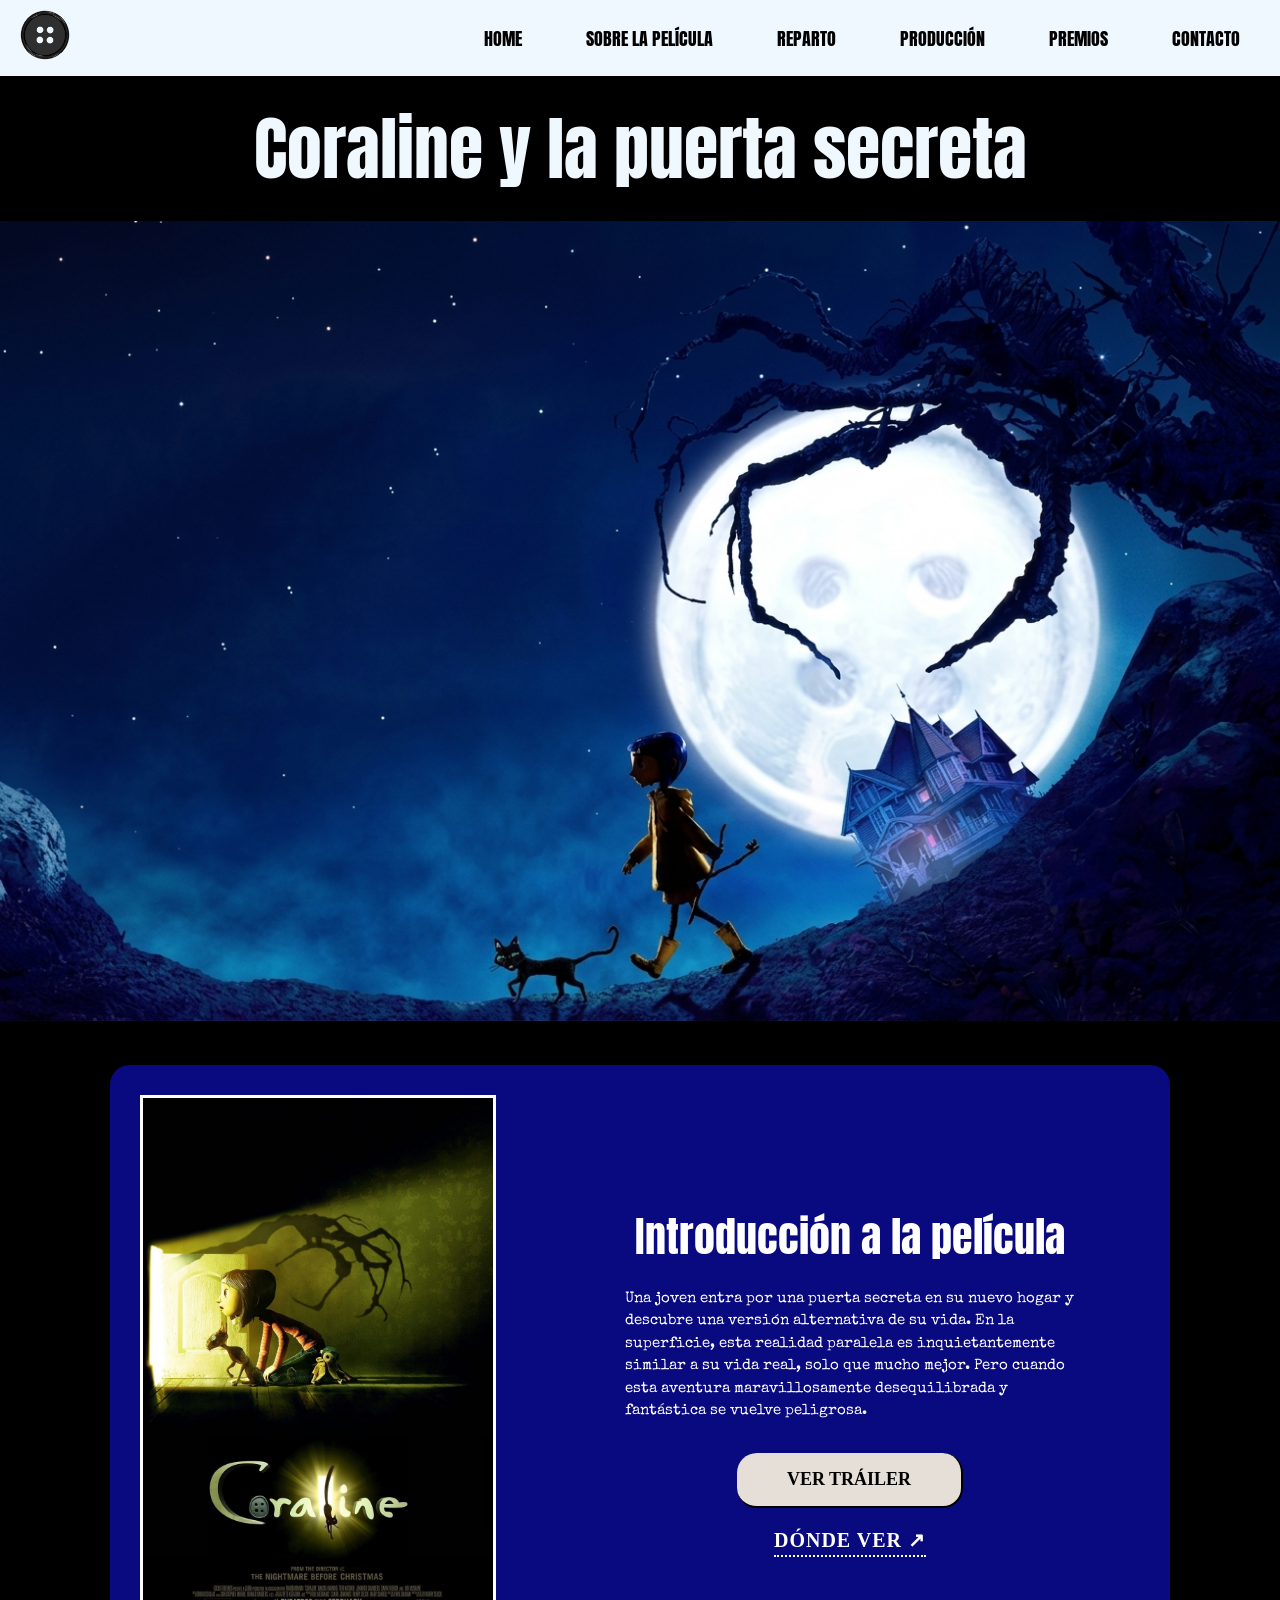
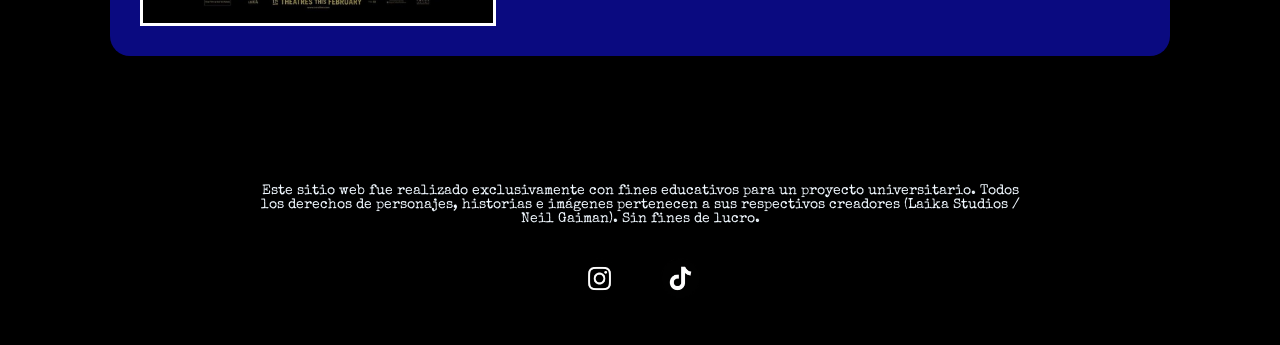
<file: index.html>
<!DOCTYPE html>
<html lang="en">

<head>
    <meta charset="UTF-8">
    <meta name="viewport" content="width=device-width, initial-scale=1.0">
    <title>Home</title>
    <link rel="icon" href="img/botón.png" type="imagen-botón/png">
    <link rel="preconnect" href="https://fonts.googleapis.com">
    <link rel="preconnect" href="https://fonts.gstatic.com" crossorigin>
    <link href="https://fonts.googleapis.com/css2?family=Anton&display=swap" rel="stylesheet">
    <link rel="preconnect" href="https://fonts.googleapis.com">
    <link rel="preconnect" href="https://fonts.gstatic.com" crossorigin>
    <link href="https://fonts.googleapis.com/css2?family=Special+Elite&display=swap" rel="stylesheet">
    <link rel="stylesheet" href="./CSS/general.css">
</head>

<body >
    <header>
        <nav class="flex-separado">
            <a href="./index.html"> <img src="./img/botón.png" width="50px" alt="Logo Coraline" class="imagen-botón"></a>
            <article>
                <a href="./index.html">HOME</a>
                <a href="./sobrelapelicula.html">SOBRE LA PELÍCULA</a>
                <a href="./reparto.html">REPARTO</a>
                <a href="./produccion.html">PRODUCCIÓN</a>
                <a href="./premios.html">PREMIOS</a>
                <a href="./contacto.html">CONTACTO</a>
            </article>
        </nav>
    </header>

    <main>
        <h1 class="titulo-coraline" >Coraline y la puerta secreta</h1>
    <img src="./img/Home.jpg" width="100%" alt="Coraline Home">


<div class="bloque-introduccion">

    <div class="columna-texto">

        <h2>Introducción a la película</h2>
        <p class="sinopsis"> 
            Una joven entra por una puerta secreta en su nuevo hogar y descubre una versión alternativa de su vida. En la superficie, esta realidad paralela es inquietantemente similar a su vida real, solo que mucho mejor. Pero cuando esta aventura maravillosamente desequilibrada y fantástica se vuelve peligrosa.
        </p>

         <a href="https://www.youtube.com/embed/P8lfdvXkhu0?" target="_blank" class="boton-trailer">VER TRÁILER</a>
        

         <div class="contenedor-donde-ver">
        <a href="https://letterboxd.com/film/coraline/" target="_blank" class="enlace-donde-ver">DÓNDE VER ↗</a>
         </div>

    </div>

     <div class="columna-poster">
        <img src="./img/afiche.jpg"  alt="afiche"> 
    </div>

</div>



    </main>

  
<footer>
    <p class="nota-footer">Este sitio web fue realizado exclusivamente con fines educativos para un proyecto universitario. Todos los derechos de personajes, historias e imágenes pertenecen a sus respectivos creadores (Laika Studios / Neil Gaiman). Sin fines de lucro.</p>

    <a href="https://www.instagram.com/laikastudios/" target="_blank" class="enlace-red">
        <img src="img/logo instagram.png" alt="Instagram de Laika Studios" class="icono-red">
    </a>

    <a href="https://www.tiktok.com/@laikastudios" target="_blank" class="enlace-red">
        <img src="img/logo de tiktok.png" alt="TikTok de Laika Studios" class="icono-red">
    </a>
</footer>


</body>

</html>
</file>
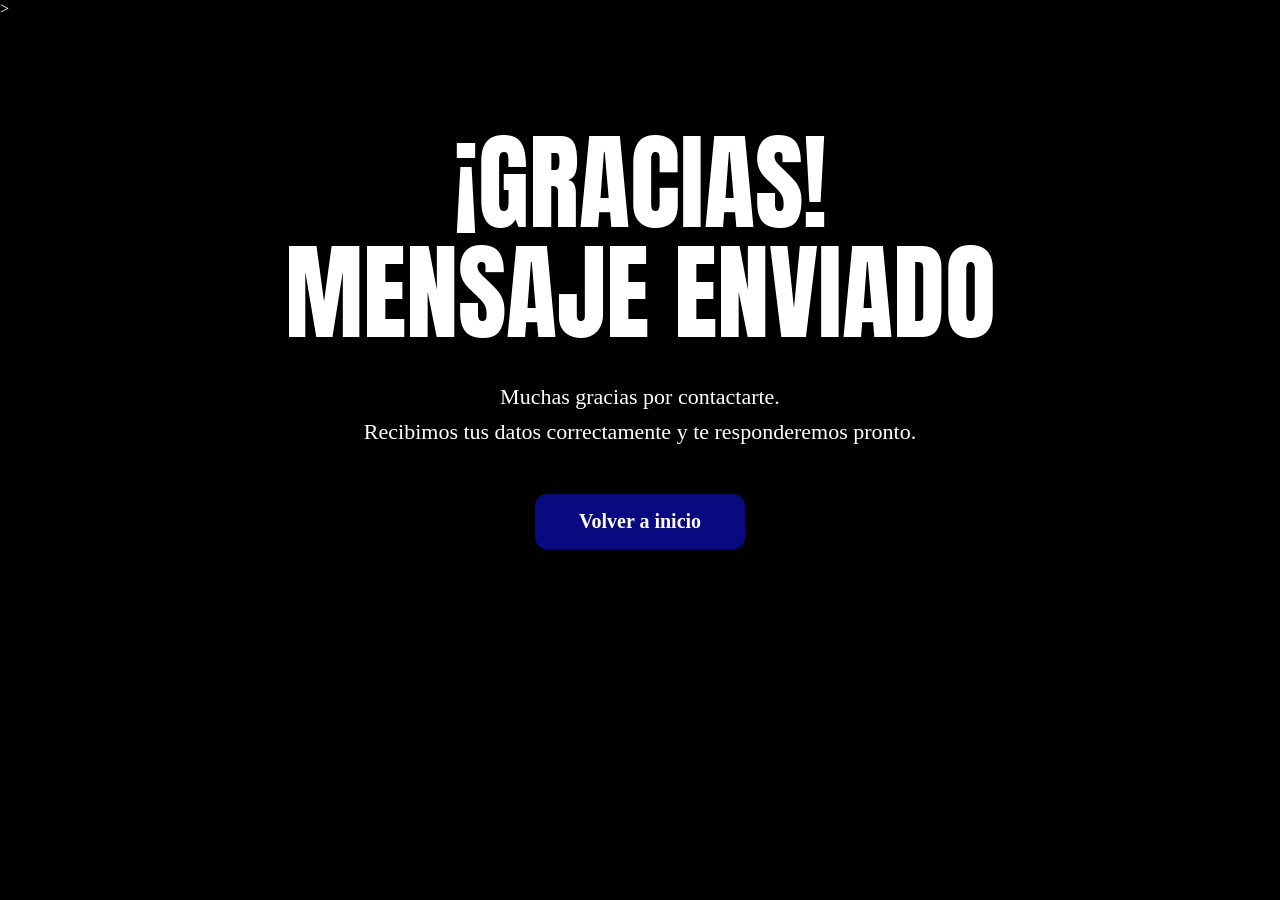
<file: confirmacion.html>
<!DOCTYPE html>
<html lang="en">
<head>
    <meta charset="UTF-8">
    <meta name="viewport" content="width=device-width, initial-scale=1.0">
    <title>Confirmación</title>
    <link rel="icon" href="img/botón.png" type="imagen-botón/png">
  <link rel="icon" href="img/botón.png" type="imagen-botón/png">
    <link rel="preconnect" href="https://fonts.googleapis.com">
    <link rel="preconnect" href="https://fonts.gstatic.com" crossorigin>
    <link href="https://fonts.googleapis.com/css2?family=Anton&display=swap" rel="stylesheet">
    <link rel="preconnect" href="https://fonts.googleapis.com">
    <link rel="preconnect" href="https://fonts.gstatic.com" crossorigin>
    <link href="https://fonts.googleapis.com/css2?family=Special+Elite&display=swap" rel="stylesheet">>
    <link rel="stylesheet" href="./CSS/general.css">
</head>

  
<body class="fondo-negro">

    <section class="caja-confirmacion">
        <h1>¡GRACIAS!<br>MENSAJE ENVIADO</h1>
        <p>Muchas gracias por contactarte.<br>Recibimos tus datos correctamente y te responderemos pronto.</p>
        <a href="index.html" class="boton-volver">Volver a inicio</a>
    </section>
    
    
    
</body>
</html>
</file>
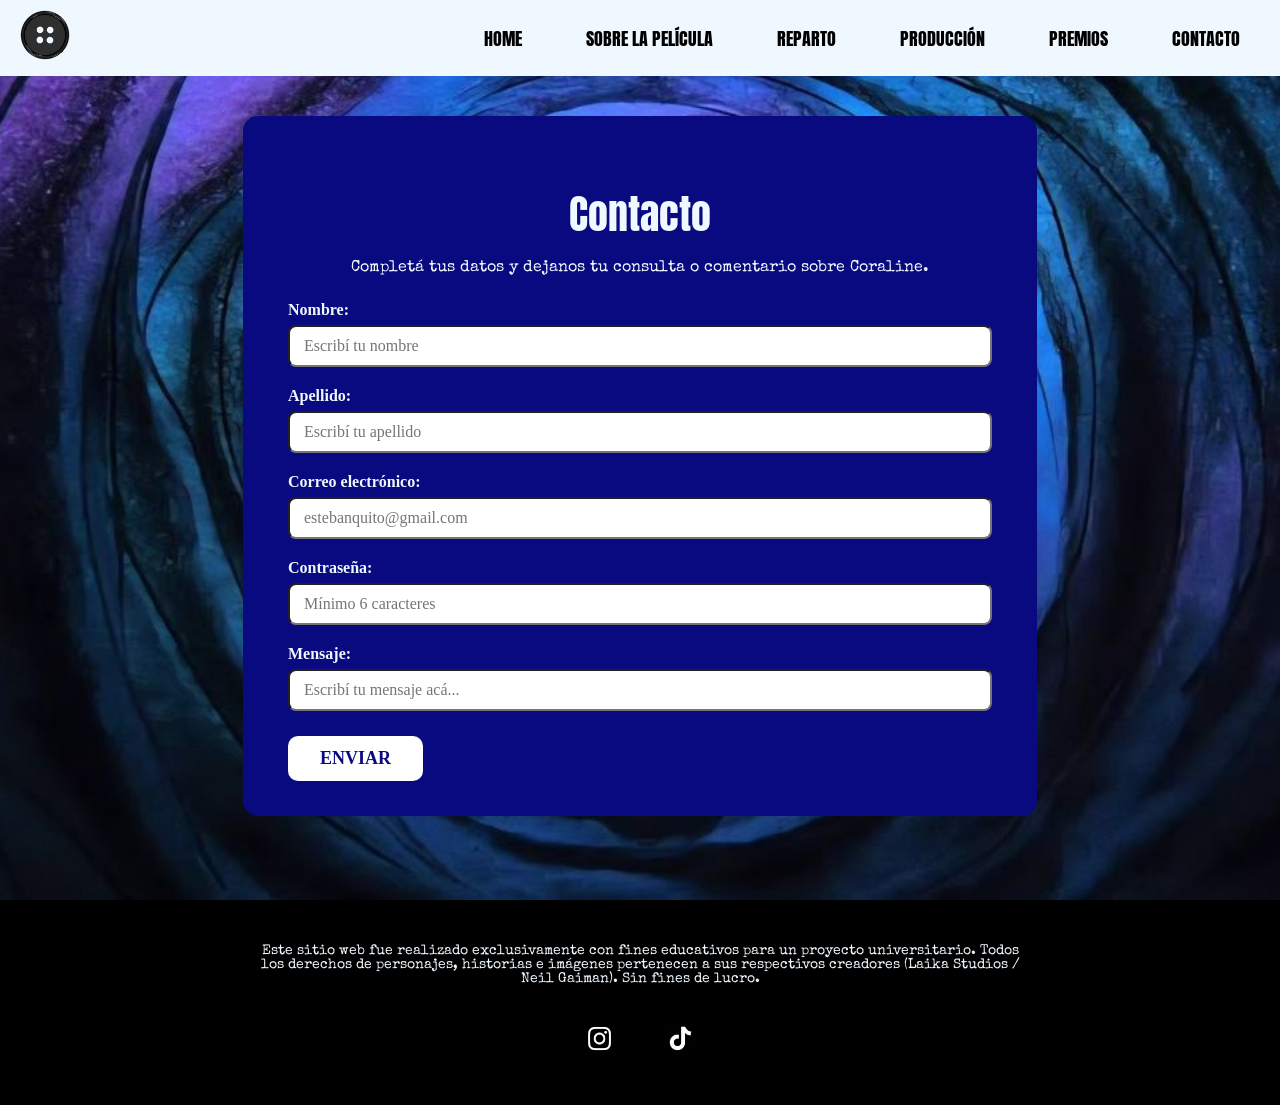
<file: contacto.html>
<!DOCTYPE html>
<html lang="en">
<head>
    <meta charset="UTF-8">
    <meta name="viewport" content="width=device-width, initial-scale=1.0">

    <title>Contacto</title>
   <link rel="icon" href="img/botón.png" type="imagen-botón/png">
    <link rel="preconnect" href="https://fonts.googleapis.com">
    <link rel="preconnect" href="https://fonts.gstatic.com" crossorigin>
    <link href="https://fonts.googleapis.com/css2?family=Anton&display=swap" rel="stylesheet">
    <link rel="preconnect" href="https://fonts.googleapis.com">
    <link rel="preconnect" href="https://fonts.gstatic.com" crossorigin>
    <link href="https://fonts.googleapis.com/css2?family=Special+Elite&display=swap" rel="stylesheet">
    <link rel="stylesheet" href="./CSS/general.css">
</head>

<body class="fondo-pelicula">
  <header>
        <nav class="flex-separado" >
            <a href="./index.html"> <img src="./img/botón.png" width="50px" alt="Logo Coraline" class="imagen-botón">
            </a>
            <article>
                <a href="./index.html">HOME</a>
                <a href="./sobrelapelicula.html">SOBRE LA PELÍCULA</a>
                <a href="./reparto.html">REPARTO</a>
                <a href="./produccion.html">PRODUCCIÓN</a>
                <a href="./premios.html">PREMIOS</a>
                <a href="./contacto.html">CONTACTO</a>
            </article>
        </nav>
    </header>

<main>

<form action="confirmacion.html"></form>

  <section class="contenedor-contacto">
    <h1>Contacto</h1>
    <p>Completá tus datos y dejanos tu consulta o comentario sobre Coraline.</p>

    <form action="confirmacion.html" class="formulario-contacto">
        <label for="nombre">Nombre:</label>
        <input type="text" id="nombre" name="nombre" placeholder="Escribí tu nombre" required>

        <label for="apellido">Apellido:</label>
        <input type="text" id="apellido" name="apellido" placeholder="Escribí tu apellido" required>

        <label for="correo">Correo electrónico:</label>
        <input type="email" id="correo" name="correo" placeholder="estebanquito@gmail.com" required>

        <label for="contra">Contraseña:</label>
        <input type="password" id="contra" name="contra" minlength="6" placeholder="Mínimo 6 caracteres" required>

        <label for="mensaje">Mensaje:</label>
        <input type="text" id="mensaje" name="mensaje" placeholder="Escribí tu mensaje acá..." required>

        <button type="submit" class="boton-enviar">ENVIAR</button>
    </form>
</section>

</main>


   <footer>
    <p class="nota-footer">Este sitio web fue realizado exclusivamente con fines educativos para un proyecto universitario. Todos los derechos de personajes, historias e imágenes pertenecen a sus respectivos creadores (Laika Studios / Neil Gaiman). Sin fines de lucro.</p>

    <a href="https://www.instagram.com/laikastudios/" target="_blank" class="enlace-red">
        <img src="img/logo instagram.png" alt="Instagram de Laika Studios" class="icono-red">
    </a>

    <a href="https://www.tiktok.com/@laikastudios" target="_blank" class="enlace-red">
        <img src="img/logo de tiktok.png" alt="TikTok de Laika Studios" class="icono-red">
    </a>
    </footer>

   
</body>
    

</html>
</file>
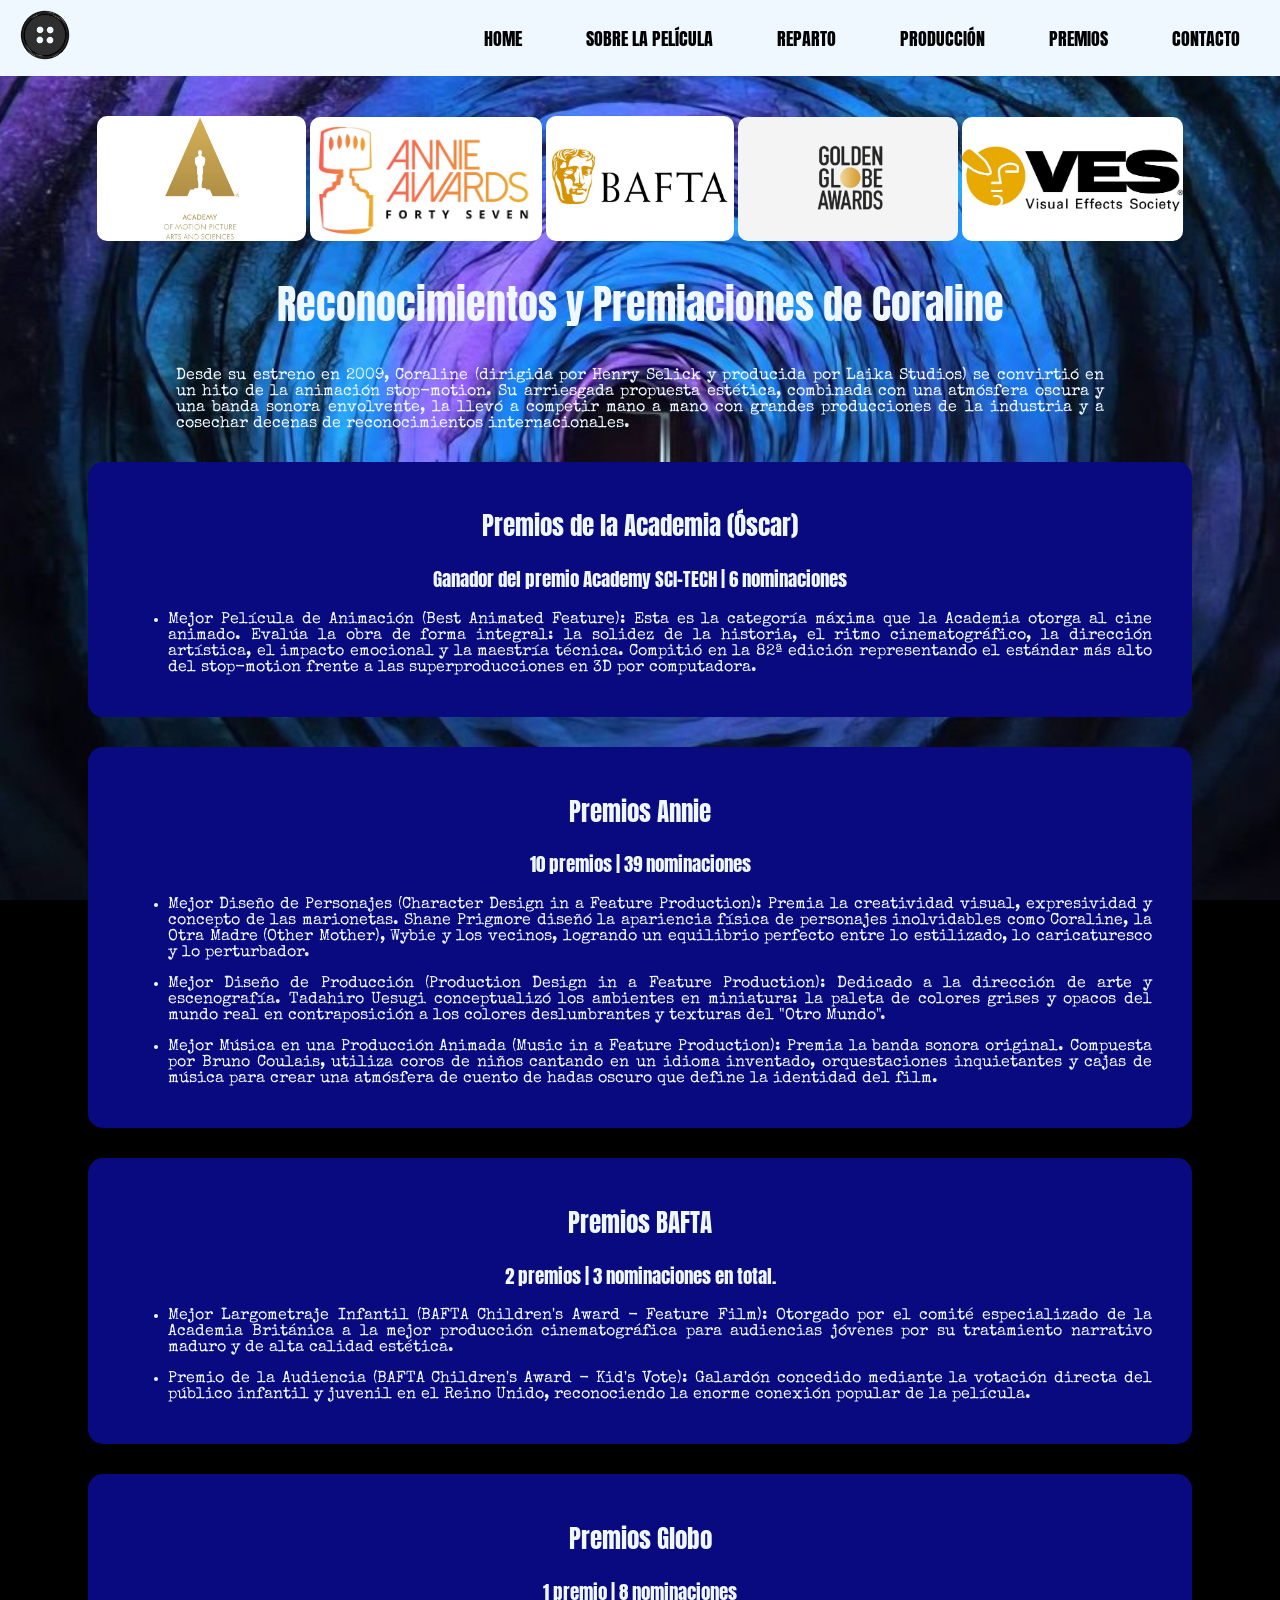
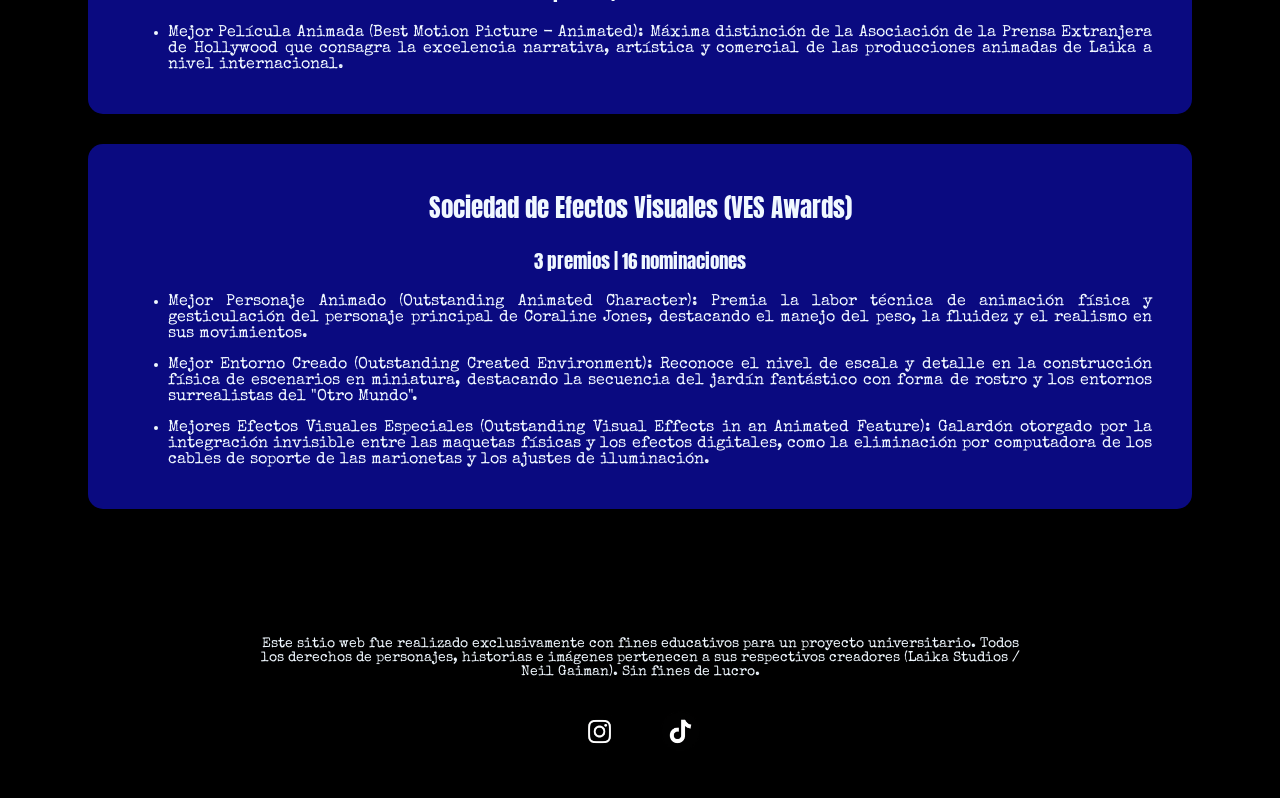
<file: premios.html>
<!DOCTYPE html>
<html lang="en">
<head>
    <meta charset="UTF-8">
    <meta name="viewport" content="width=device-width, initial-scale=1.0">
    <title>Premios</title>
    <link rel="icon" href="img/botón.png" type="imagen-botón/png">
    <link rel="preconnect" href="https://fonts.googleapis.com">
    <link rel="preconnect" href="https://fonts.gstatic.com" crossorigin>
    <link href="https://fonts.googleapis.com/css2?family=Anton&display=swap" rel="stylesheet">
    <link rel="preconnect" href="https://fonts.googleapis.com">
    <link rel="preconnect" href="https://fonts.gstatic.com" crossorigin>
    <link href="https://fonts.googleapis.com/css2?family=Special+Elite&display=swap" rel="stylesheet">
    <link rel="stylesheet" href="./CSS/general.css">
</head>

 
<body class="fondo-pelicula">
   <header>
        <nav class="flex-separado" >
            <a href="./index.html"> <img src="./img/botón.png" width="50px" alt="Logo Coraline" class="imagen-botón">
            </a>
            <article>
                <a href="./index.html">HOME</a>
                <a href="./sobrelapelicula.html">SOBRE LA PELÍCULA</a>
                <a href="./reparto.html">REPARTO</a>
                <a href="./produccion.html">PRODUCCIÓN</a>
                <a href="./premios.html">PREMIOS</a>
                <a href="./contacto.html">CONTACTO</a>
            </article>
        </nav>
    </header>

<main>

<section class="img-margenes">
    <a href="#academy"><img src="./img/premio academy.jpg" width="18%" alt="Premio Academy"></a>
    <a href="#annie"><img src="./img/premio annie.jpg" width="20%" alt="Premios Annie"></a>
    <a href="#bafta"><img src="./img/premios bafta.jpg" width="16.2%" alt="Premio Bafta"></a>
    <a href="#golden"><img src="./img/premio golden.jpg" width="19%" alt="Premio Golden"></a>
    <a href="#ves"><img src="./img/premio ves.jpg" width="19%" alt="Premio Ves"></a>

    <h1>Reconocimientos y Premiaciones de Coraline</h1>

    <p>
        Desde su estreno en 2009, Coraline (dirigida por Henry Selick y producida por Laika
        Studios) se convirtió en un hito de la animación stop-motion. Su arriesgada propuesta estética, combinada con una atmósfera oscura y una banda sonora envolvente, la llevó a competir mano a mano con grandes producciones de la industria y a cosechar decenas de reconocimientos internacionales.
    </p>
</section>

<article id="academy" class="contenedor-premio">
    <h2>Premios de la Academia (Óscar)</h2>
    <h3>Ganador del premio Academy SCI-TECH | 6 nominaciones</h3>
    <ul>
        <li>
            Mejor Película de Animación (Best Animated Feature): Esta es la categoría máxima que la Academia otorga al cine animado. Evalúa la obra de forma integral: la solidez de la historia, el ritmo cinematográfico, la dirección artística, el impacto emocional y la maestría técnica. Compitió en la 82ª edición representando el estándar más alto del stop-motion frente a las superproducciones en 3D por computadora.
        </li>
    </ul>
</article>

<article id="annie" class="contenedor-premio">
    <h2>Premios Annie</h2>
    <h3>10 premios | 39 nominaciones</h3>
    <ul>
        <li>
            Mejor Diseño de Personajes (Character Design in a Feature Production): Premia la creatividad visual, expresividad y concepto de las marionetas. Shane Prigmore diseñó la apariencia física de personajes inolvidables como Coraline, la Otra Madre (Other Mother), Wybie y los vecinos, logrando un equilibrio perfecto entre lo estilizado, lo caricaturesco y lo perturbador.
        </li>
        <li>
            Mejor Diseño de Producción (Production Design in a Feature Production): Dedicado a la dirección de arte y escenografía. Tadahiro Uesugi conceptualizó los ambientes en miniatura: la paleta de colores grises y opacos del mundo real en contraposición a los colores deslumbrantes y texturas del "Otro Mundo".
        </li>
        <li>
            Mejor Música en una Producción Animada (Music in a Feature Production): Premia la banda sonora original. Compuesta por Bruno Coulais, utiliza coros de niños cantando en un idioma inventado, orquestaciones inquietantes y cajas de música para crear una atmósfera de cuento de hadas oscuro que define la identidad del film.
        </li>
    </ul>
</article>

<article id="bafta" class="contenedor-premio">
    <h2>Premios BAFTA</h2>
    <h3>2 premios | 3 nominaciones en total.</h3>
    <ul>
        <li>
            Mejor Largometraje Infantil (BAFTA Children's Award - Feature Film): Otorgado por el comité especializado de la Academia Británica a la mejor producción cinematográfica para audiencias jóvenes por su tratamiento narrativo maduro y de alta calidad estética.
        </li>
        <li>
            Premio de la Audiencia (BAFTA Children's Award - Kid's Vote): Galardón concedido mediante la votación directa del público infantil y juvenil en el Reino Unido, reconociendo la enorme conexión popular de la película.
        </li>
    </ul>
</article>

<article id="golden" class="contenedor-premio">
    <h2>Premios Globo</h2>
    <h3>1 premio | 8 nominaciones</h3>
    <ul>
        <li>
            Mejor Película Animada (Best Motion Picture - Animated): Máxima distinción de la Asociación de la Prensa Extranjera de Hollywood que consagra la excelencia narrativa, artística y comercial de las producciones animadas de Laika a nivel internacional.
        </li>
    </ul>
</article>

<article id="ves" class="contenedor-premio">
    <h2>Sociedad de Efectos Visuales (VES Awards)</h2>
    <h3>3 premios | 16 nominaciones</h3>
    <ul>
        <li>
            Mejor Personaje Animado (Outstanding Animated Character): Premia la labor técnica de animación física y gesticulación del personaje principal de Coraline Jones, destacando el manejo del peso, la fluidez y el realismo en sus movimientos.
        </li>
        <li>
            Mejor Entorno Creado (Outstanding Created Environment): Reconoce el nivel de escala y detalle en la construcción física de escenarios en miniatura, destacando la secuencia del jardín fantástico con forma de rostro y los entornos surrealistas del "Otro Mundo".
        </li>
        <li>
            Mejores Efectos Visuales Especiales (Outstanding Visual Effects in an Animated Feature): Galardón otorgado por la integración invisible entre las maquetas físicas y los efectos digitales, como la eliminación por computadora de los cables de soporte de las marionetas y los ajustes de iluminación.
        </li>
    </ul>
</article>
</main>

 <footer>
    <p class="nota-footer">Este sitio web fue realizado exclusivamente con fines educativos para un proyecto universitario. Todos los derechos de personajes, historias e imágenes pertenecen a sus respectivos creadores (Laika Studios / Neil Gaiman). Sin fines de lucro.</p>

    <a href="https://www.instagram.com/laikastudios/" target="_blank" class="enlace-red">
        <img src="img/logo instagram.png" alt="Instagram de Laika Studios" class="icono-red">
    </a>

    <a href="https://www.tiktok.com/@laikastudios" target="_blank" class="enlace-red">
        <img src="img/logo de tiktok.png" alt="TikTok de Laika Studios" class="icono-red">
    </a>
</footer>

    
</body>
</html>
</file>
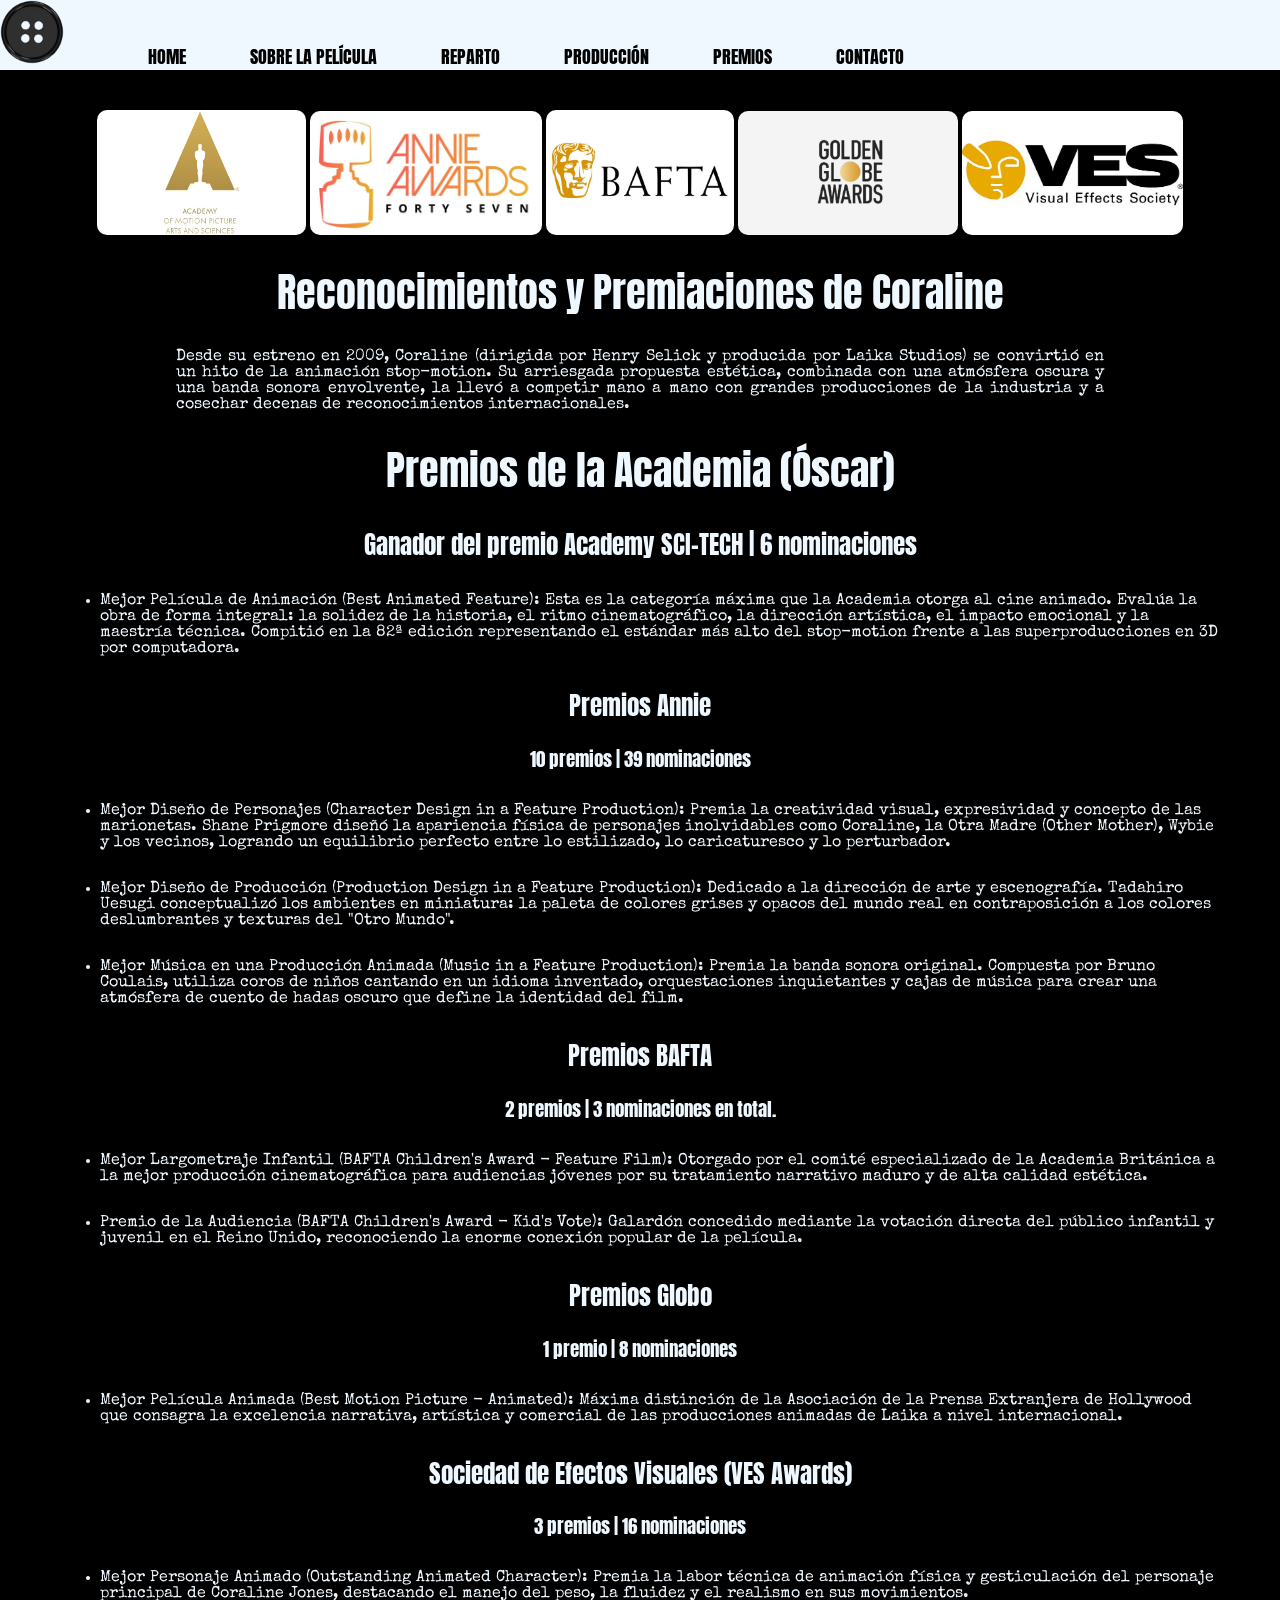
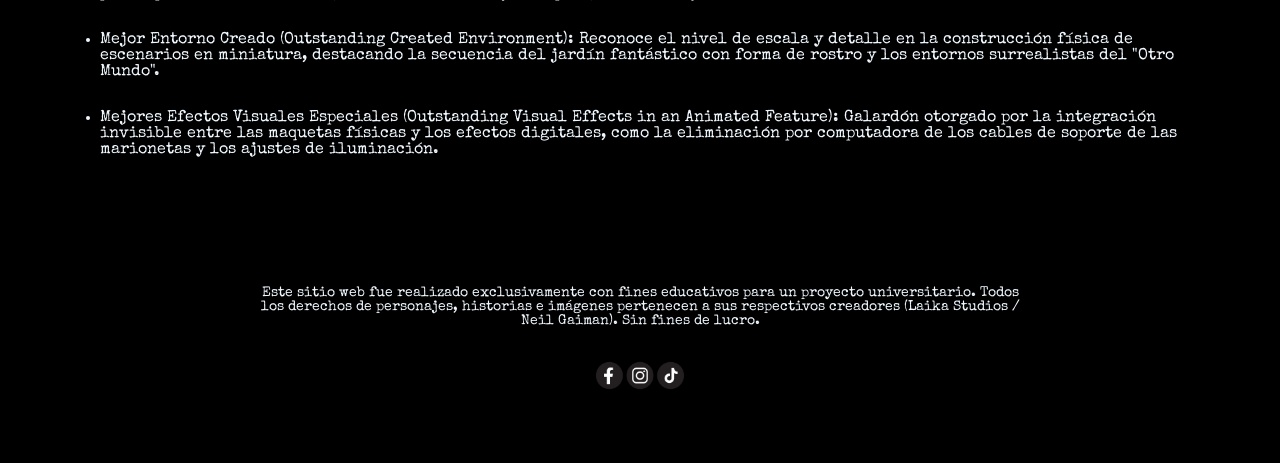
<file: premiossssssssss.html>
<!DOCTYPE html>
<html lang="en">
<head>
    <meta charset="UTF-8">
    <meta name="viewport" content="width=device-width, initial-scale=1.0">
    <title>Document</title>

    <link rel="preconnect" href="https://fonts.googleapis.com">
<link rel="preconnect" href="https://fonts.gstatic.com" crossorigin>
<link href="https://fonts.googleapis.com/css2?family=Anton&display=swap" rel="stylesheet">

    <link rel="preconnect" href="https://fonts.googleapis.com">
<link rel="preconnect" href="https://fonts.gstatic.com" crossorigin>
<link href="https://fonts.googleapis.com/css2?family=Special+Elite&display=swap" rel="stylesheet">

    <link rel="stylesheet" href="./CSS/general.css">
</head>

 <header>
<body>
    <nav>
            <img src="./img/botón.png" width="5%"  alt="Logo Coraline" class="imagen-botón" >
            <a href="./index.html">
                <a href="./index.html">HOME</a>
<a href="./sobrelapelicula.html">SOBRE LA PELÍCULA</a>
<a href="./reparto.html">REPARTO</a>
<a href="./produccion.html">PRODUCCIÓN</a>
<a href="./premios.html">PREMIOS</a>
<a href="./contacto.html">CONTACTO</a>
            </a>
    </nav>
    </header>

    <main class="img-margenes">
<img src="./img/premio academy.jpg" width="18%" alt="Premio Academy">

<img src="./img/premio annie.jpg" width="20%" alt="Premios Annie">

<img src="./img/premios bafta.jpg" width="16.2%" alt="Premio Bafta">

<img src="./img/premio golden.jpg" width="19%" alt="Premio Golden">

<img src="./img/premio ves.jpg" width="19%" alt="Premio Ves">

<h1>
    Reconocimientos y Premiaciones de Coraline
</h1>

<p>
    Desde su estreno en 2009, Coraline (dirigida por Henry Selick y producida por Laika Studios) se convirtió en un hito de la animación stop-motion. Su arriesgada propuesta estética, combinada con una atmósfera oscura y una banda sonora envolvente, la llevó a competir mano a mano con grandes producciones de la industria y a cosechar decenas de reconocimientos internacionales.
</p>

<h1>Premios de la Academia (Óscar)</h1>
<h2>
    Ganador del premio Academy SCI-TECH | 6 nominaciones
</h2>

<ul>
    <li>Mejor Película de Animación (Best Animated Feature):
Esta es la categoría máxima que la Academia otorga al cine animado. Evalúa la obra de forma integral: la solidez de la historia, el ritmo cinematográfico, la dirección artística, el impacto emocional y la maestría técnica. Compitió en la 82ª edición representando el estándar más alto del stop-motion frente a las superproducciones en 3D por computadora.</li>
</ul>

<h2>Premios Annie</h2>
<h3>10 premios | 39 nominaciones</h3>

<ul>
    <li>Mejor Diseño de Personajes (Character Design in a Feature Production):
Premia la creatividad visual, expresividad y concepto de las marionetas. Shane Prigmore diseñó la apariencia física de personajes inolvidables como Coraline, la Otra Madre (Other Mother), Wybie y los vecinos, logrando un equilibrio perfecto entre lo estilizado, lo caricaturesco y lo perturbador.</li>
<li>
    Mejor Diseño de Producción (Production Design in a Feature Production):
Dedicado a la dirección de arte y escenografía. Tadahiro Uesugi conceptualizó los ambientes en miniatura: la paleta de colores grises y opacos del mundo real en contraposición a los colores deslumbrantes y texturas del "Otro Mundo".
</li>
<li>
    Mejor Música en una Producción Animada (Music in a Feature Production):
Premia la banda sonora original. Compuesta por Bruno Coulais, utiliza coros de niños cantando en un idioma inventado, orquestaciones inquietantes y cajas de música para crear una atmósfera de cuento de hadas oscuro que define la identidad del film.
</li>
</ul>

<h2>
    Premios BAFTA
</h2>
<h3>2 premios | 3 nominaciones en total.</h3>

<ul>
    <li>
        Mejor Largometraje Infantil (BAFTA Children's Award - Feature Film): Otorgado por el comité especializado de la Academia Británica a la mejor producción cinematográfica para audiencias jóvenes por su tratamiento narrativo maduro y de alta calidad estética.
    
    </li>
    <li>
        Premio de la Audiencia (BAFTA Children's Award - Kid's Vote): Galardón concedido mediante la votación directa del público infantil y juvenil en el Reino Unido, reconociendo la enorme conexión popular de la película.
    </li>

</ul>

<h2>Premios Globo</h2>
<h3>1 premio | 8 nominaciones</h3>
<ul>
    <li>Mejor Película Animada (Best Motion Picture - Animated): Máxima distinción de la Asociación de la Prensa Extranjera de Hollywood que consagra la excelencia narrativa, artística y comercial de las producciones animadas de Laika a nivel internacional.</li>
</ul>

<h2>Sociedad de Efectos Visuales (VES Awards)</h2>
<h3>3 premios | 16 nominaciones</h3>
<ul>
    <li>Mejor Personaje Animado (Outstanding Animated Character): Premia la labor técnica de animación física y gesticulación del personaje principal de Coraline Jones, destacando el manejo del peso, la fluidez y el realismo en sus movimientos.</li>
<li>
    Mejor Entorno Creado (Outstanding Created Environment): Reconoce el nivel de escala y detalle en la construcción física de escenarios en miniatura, destacando la secuencia del jardín fantástico con forma de rostro y los entornos surrealistas del "Otro Mundo".
</li>
<li>
    Mejores Efectos Visuales Especiales (Outstanding Visual Effects in an Animated Feature): Galardón otorgado por la integración invisible entre las maquetas físicas y los efectos digitales, como la eliminación por computadora de los cables de soporte de las marionetas y los ajustes de iluminación.
</li>

</ul>





    </main>
    <footer class="nota-footer">

       <p>
Este sitio web fue realizado exclusivamente con fines educativos para un proyecto universitario. 
    Todos los derechos de personajes, historias e imágenes pertenecen a sus respectivos creadores (Laika Studios / Neil Gaiman). Sin fines de lucro.

       </p>

<img src="./img/redes.png" width="13%" alt="Redes">


    </footer>
    
</body>
</html>
</file>
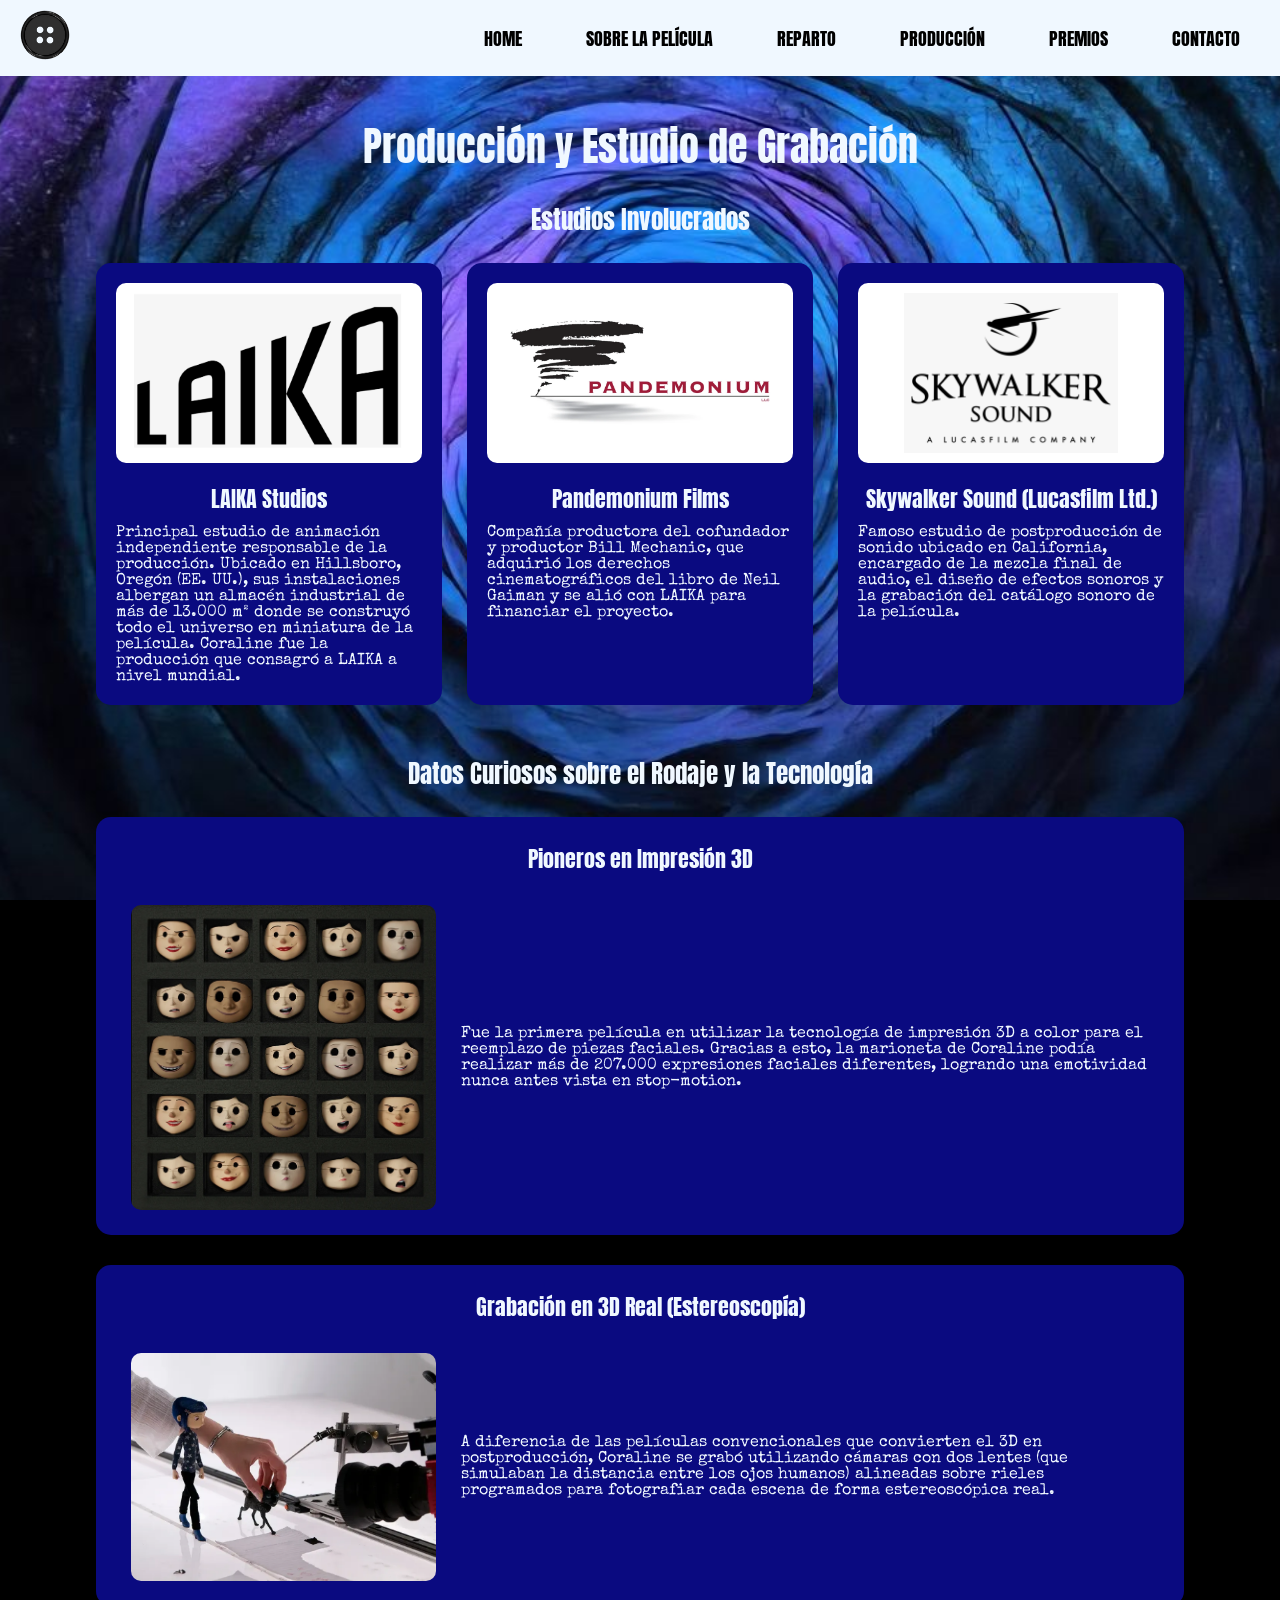
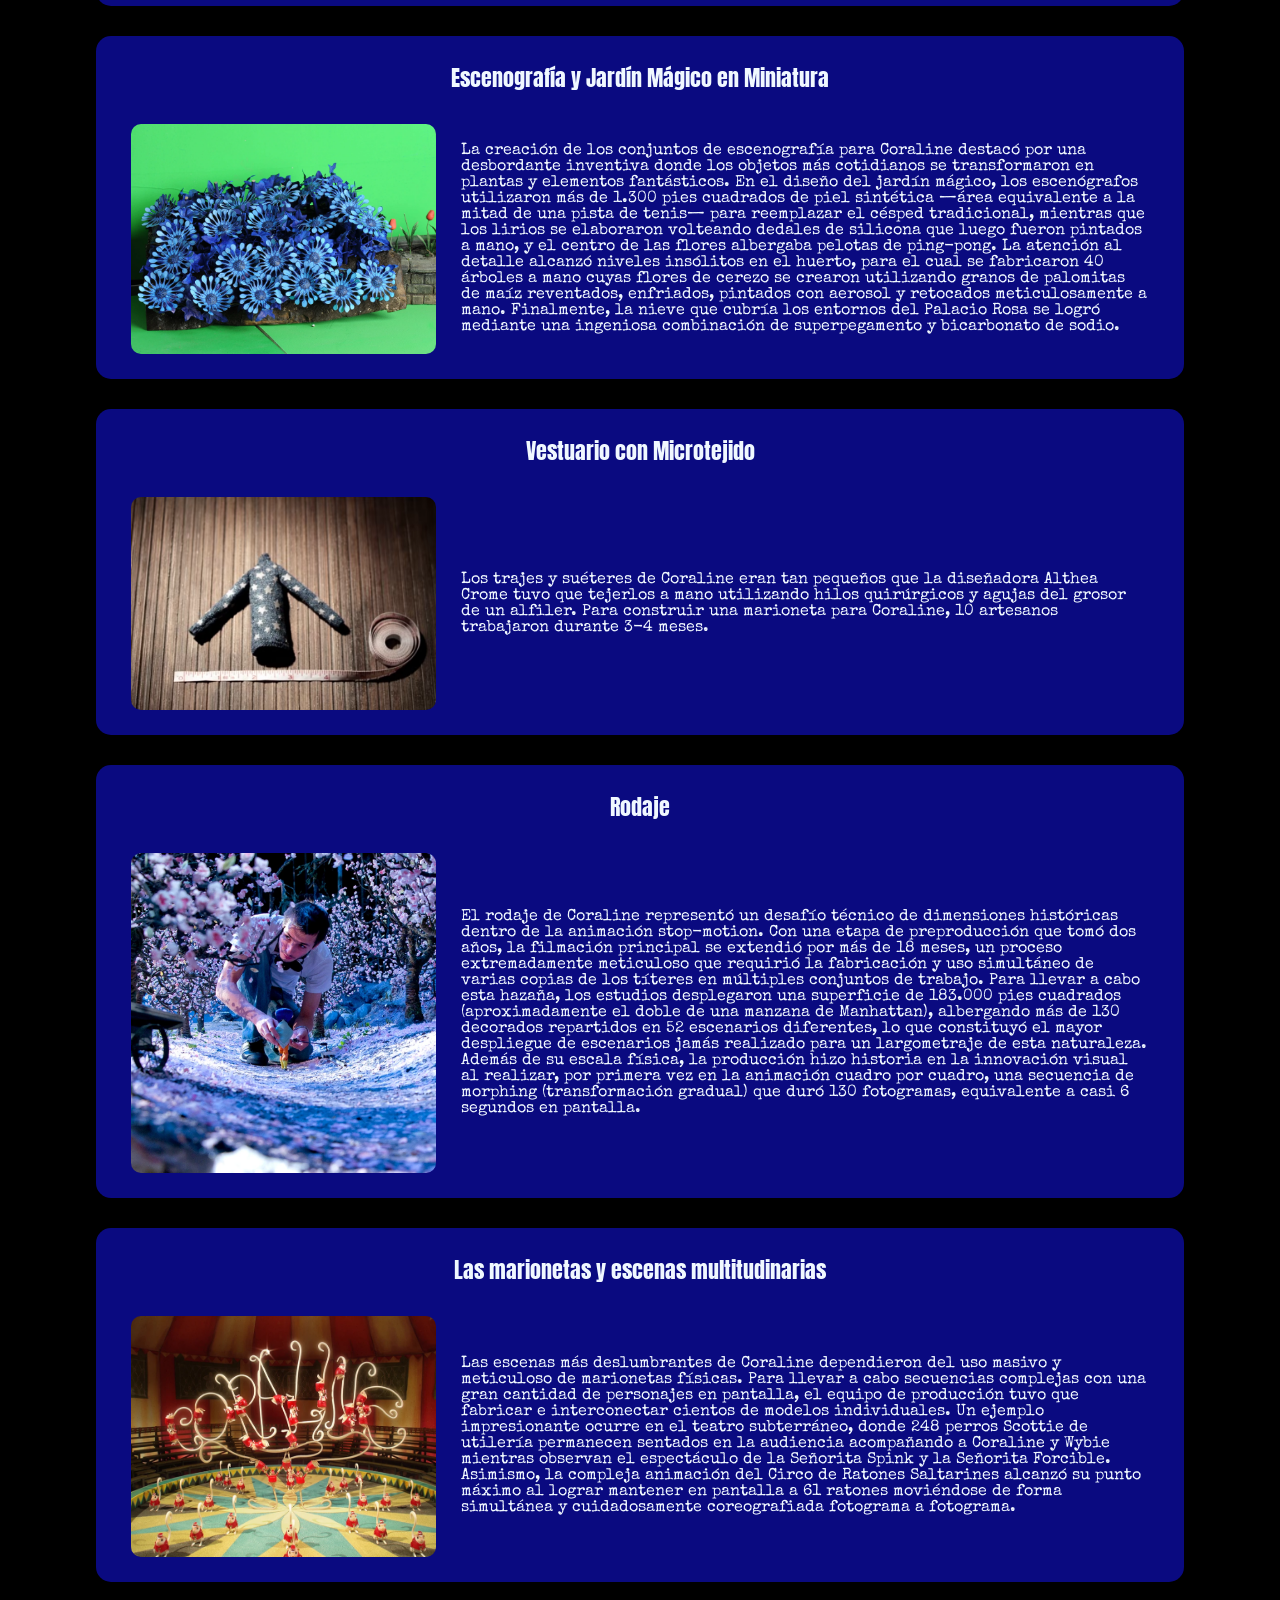
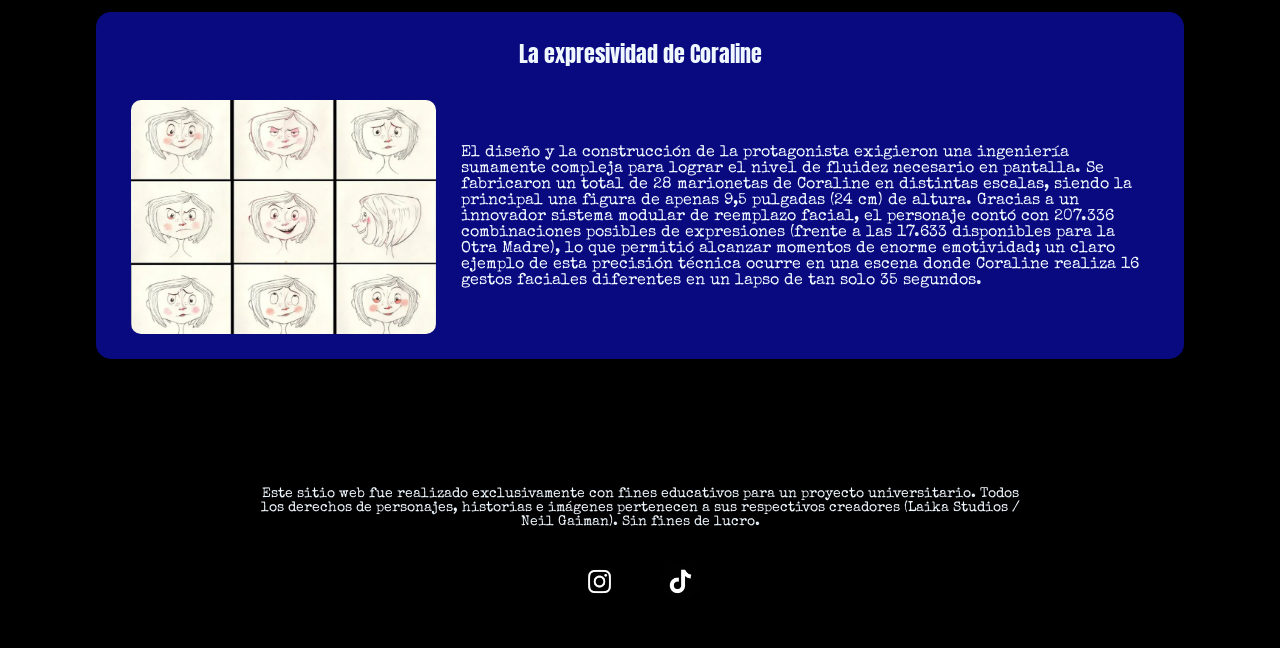
<file: produccion.html>
<!DOCTYPE html>
<html lang="en">
<head>
    <meta charset="UTF-8">
    <meta name="viewport" content="width=device-width, initial-scale=1.0">
    <title>Producción</title>
    <link rel="icon" href="img/botón.png" type="imagen-botón/png">
    <link rel="preconnect" href="https://fonts.googleapis.com">
    <link rel="preconnect" href="https://fonts.gstatic.com" crossorigin>
    <link href="https://fonts.googleapis.com/css2?family=Anton&display=swap" rel="stylesheet">
    <link rel="preconnect" href="https://fonts.googleapis.com">
    <link rel="preconnect" href="https://fonts.gstatic.com" crossorigin>
    <link href="https://fonts.googleapis.com/css2?family=Special+Elite&display=swap" rel="stylesheet">
    <link rel="stylesheet" href="./CSS/general.css">
</head>


<body class="fondo-pelicula">
  <header>
        <nav class="flex-separado" >
            <a href="./index.html"> <img src="./img/botón.png" width="50px" alt="Logo Coraline" class="imagen-botón">
            </a>
            <article>
                <a href="./index.html">HOME</a>
                <a href="./sobrelapelicula.html">SOBRE LA PELÍCULA</a>
                <a href="./reparto.html">REPARTO</a>
                <a href="./produccion.html">PRODUCCIÓN</a>
                <a href="./premios.html">PREMIOS</a>
                <a href="./contacto.html">CONTACTO</a>
            </article>
        </nav>
    </header>

    <main>
    <section class="produccion-general">
    <h1>Producción y Estudio de Grabación</h1>
    <h2>Estudios Involucrados</h2>

    <section class="contenedor-estudios">
        <article class="tarjeta-estudio">
            <img src="./img/estudio 1.png" alt="Laika Estudio">
            <h3>LAIKA Studios</h3>
            <p>
                Principal estudio de animación independiente responsable de la producción. Ubicado en Hillsboro, Oregón (EE. UU.), sus instalaciones albergan un almacén industrial de más de 13.000 m² donde se construyó todo el universo en miniatura de la película. Coraline fue la producción que consagró a LAIKA a nivel mundial.
            </p>
        </article>

        <article class="tarjeta-estudio">
            <img src="./img/estudio 2.png" alt="Estudio Pandemonium">
            <h3>Pandemonium Films</h3>
            <p>
                Compañía productora del cofundador y productor Bill Mechanic, que adquirió los derechos cinematográficos del libro de Neil Gaiman y se alió con LAIKA para financiar el proyecto.
            </p>
        </article>

        <article class="tarjeta-estudio">
            <img src="./img/estudio 3.png" alt="Estudio Skywalker">
            <h3>Skywalker Sound (Lucasfilm Ltd.)</h3>
            <p>
                Famoso estudio de postproducción de sonido ubicado en California, encargado de la mezcla final de audio, el diseño de efectos sonoros y la grabación del catálogo sonoro de la película.
            </p>
        </article>
    </section>

   
    <h2>Datos Curiosos sobre el Rodaje y la Tecnología</h2>

    <article class="dato-curioso">
        <h3>Pioneros en Impresión 3D</h3>
        <img src="./img/diferentes caras.png" alt="Diferentes caras">
        <p>
            Fue la primera película en utilizar la tecnología de impresión 3D a color para el reemplazo de piezas faciales. Gracias a esto, la marioneta de Coraline podía realizar más de 207.000 expresiones faciales diferentes, logrando una emotividad nunca antes vista en stop-motion.
        </p>
    </article>

    <article class="dato-curioso">
        <h3>Grabación en 3D Real (Estereoscopía)</h3>
        <img src="./img/3D camara.png" alt="Cámara 3D">
        <p>
            A diferencia de las películas convencionales que convierten el 3D en postproducción, Coraline se grabó utilizando cámaras con dos lentes (que simulaban la distancia entre los ojos humanos) alineadas sobre rieles programados para fotografiar cada escena de forma estereoscópica real.
        </p>
    </article>

    <article class="dato-curioso">
        <h3>Escenografía y Jardín Mágico en Miniatura</h3>
        <img src="./img/plantas.png" alt="Escenografía del jardín">
        <p>
            La creación de los conjuntos de escenografía para Coraline destacó por una desbordante inventiva donde los objetos más cotidianos se transformaron en plantas y elementos fantásticos. En el diseño del jardín mágico, los escenógrafos utilizaron más de 1.300 pies cuadrados de piel sintética —área equivalente a la mitad de una pista de tenis— para reemplazar el césped tradicional, mientras que los lirios se elaboraron volteando dedales de silicona que luego fueron pintados a mano, y el centro de las flores albergaba pelotas de ping-pong. La atención al detalle alcanzó niveles insólitos en el huerto, para el cual se fabricaron 40 árboles a mano cuyas flores de cerezo se crearon utilizando granos de palomitas de maíz reventados, enfriados, pintados con aerosol y retocados meticulosamente a mano. Finalmente, la nieve que cubría los entornos del Palacio Rosa se logró mediante una ingeniosa combinación de superpegamento y bicarbonato de sodio.
        </p>
    </article>

    <article class="dato-curioso">
        <h3>Vestuario con Microtejido</h3>
        <img src="./img/ropa.png" alt="Vestuario microtejido">
        <p>
            Los trajes y suéteres de Coraline eran tan pequeños que la diseñadora Althea Crome tuvo que tejerlos a mano utilizando hilos quirúrgicos y agujas del grosor de un alfiler. Para construir una marioneta para Coraline, 10 artesanos trabajaron durante 3-4 meses.
        </p>
    </article>

    <article class="dato-curioso">
        <h3>Rodaje</h3>
        <img src="./img/rodaje.png" alt="Rodaje de Coraline">
        <p>
            El rodaje de Coraline representó un desafío técnico de dimensiones históricas dentro de la animación stop-motion. Con una etapa de preproducción que tomó dos años, la filmación principal se extendió por más de 18 meses, un proceso extremadamente meticuloso que requirió la fabricación y uso simultáneo de varias copias de los títeres en múltiples conjuntos de trabajo. Para llevar a cabo esta hazaña, los estudios desplegaron una superficie de 183.000 pies cuadrados (aproximadamente el doble de una manzana de Manhattan), albergando más de 130 decorados repartidos en 52 escenarios diferentes, lo que constituyó el mayor despliegue de escenarios jamás realizado para un largometraje de esta naturaleza. Además de su escala física, la producción hizo historia en la innovación visual al realizar, por primera vez en la animación cuadro por cuadro, una secuencia de morphing (transformación gradual) que duró 130 fotogramas, equivalente a casi 6 segundos en pantalla.
        </p>
    </article>

    <article class="dato-curioso">
        <h3>Las marionetas y escenas multitudinarias</h3>
        <img src="./img/marionetas ratones.png" alt="Marionetas ratones">
        <p>
            Las escenas más deslumbrantes de Coraline dependieron del uso masivo y meticuloso de marionetas físicas. Para llevar a cabo secuencias complejas con una gran cantidad de personajes en pantalla, el equipo de producción tuvo que fabricar e interconectar cientos de modelos individuales. Un ejemplo impresionante ocurre en el teatro subterráneo, donde 248 perros Scottie de utilería permanecen sentados en la audiencia acompañando a Coraline y Wybie mientras observan el espectáculo de la Señorita Spink y la Señorita Forcible. Asimismo, la compleja animación del Circo de Ratones Saltarines alcanzó su punto máximo al lograr mantener en pantalla a 61 ratones moviéndose de forma simultánea y cuidadosamente coreografiada fotograma a fotograma.
        </p>
    </article>

    <article class="dato-curioso">
        <h3>La expresividad de Coraline</h3>
        <img src="./img/coraline expresiones.png" alt="Expresiones de Coraline">
        <p>
            El diseño y la construcción de la protagonista exigieron una ingeniería sumamente compleja para lograr el nivel de fluidez necesario en pantalla. Se fabricaron un total de 28 marionetas de Coraline en distintas escalas, siendo la principal una figura de apenas 9,5 pulgadas (24 cm) de altura. Gracias a un innovador sistema modular de reemplazo facial, el personaje contó con 207.336 combinaciones posibles de expresiones (frente a las 17.633 disponibles para la Otra Madre), lo que permitió alcanzar momentos de enorme emotividad; un claro ejemplo de esta precisión técnica ocurre en una escena donde Coraline realiza 16 gestos faciales diferentes en un lapso de tan solo 35 segundos.
        </p>
    </article>
</section>
</main>

    <footer>
    <p class="nota-footer">Este sitio web fue realizado exclusivamente con fines educativos para un proyecto universitario. Todos los derechos de personajes, historias e imágenes pertenecen a sus respectivos creadores (Laika Studios / Neil Gaiman). Sin fines de lucro.</p>

    <a href="https://www.instagram.com/laikastudios/" target="_blank" class="enlace-red">
        <img src="img/logo instagram.png" alt="Instagram de Laika Studios" class="icono-red">
    </a>

    <a href="https://www.tiktok.com/@laikastudios" target="_blank" class="enlace-red">
        <img src="img/logo de tiktok.png" alt="TikTok de Laika Studios" class="icono-red">
    </a>
</footer>
</body>
</html>
</file>
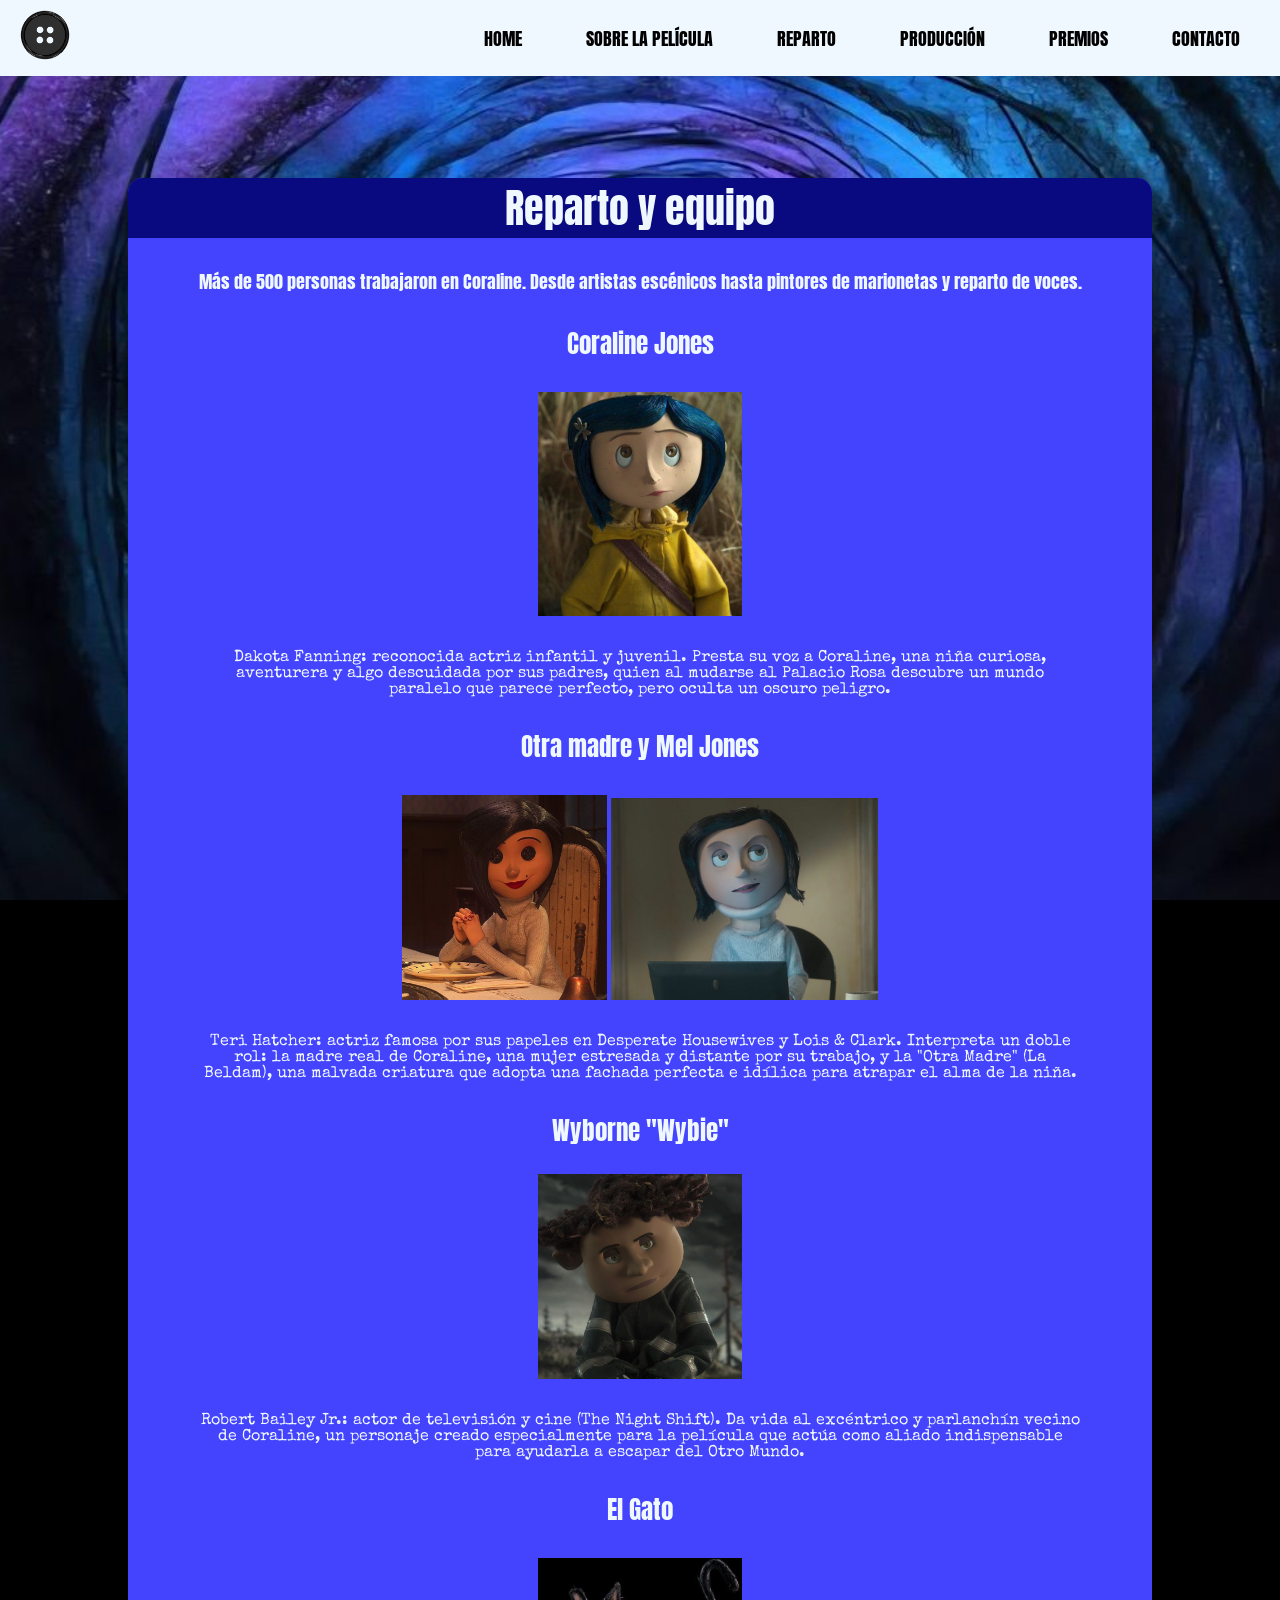
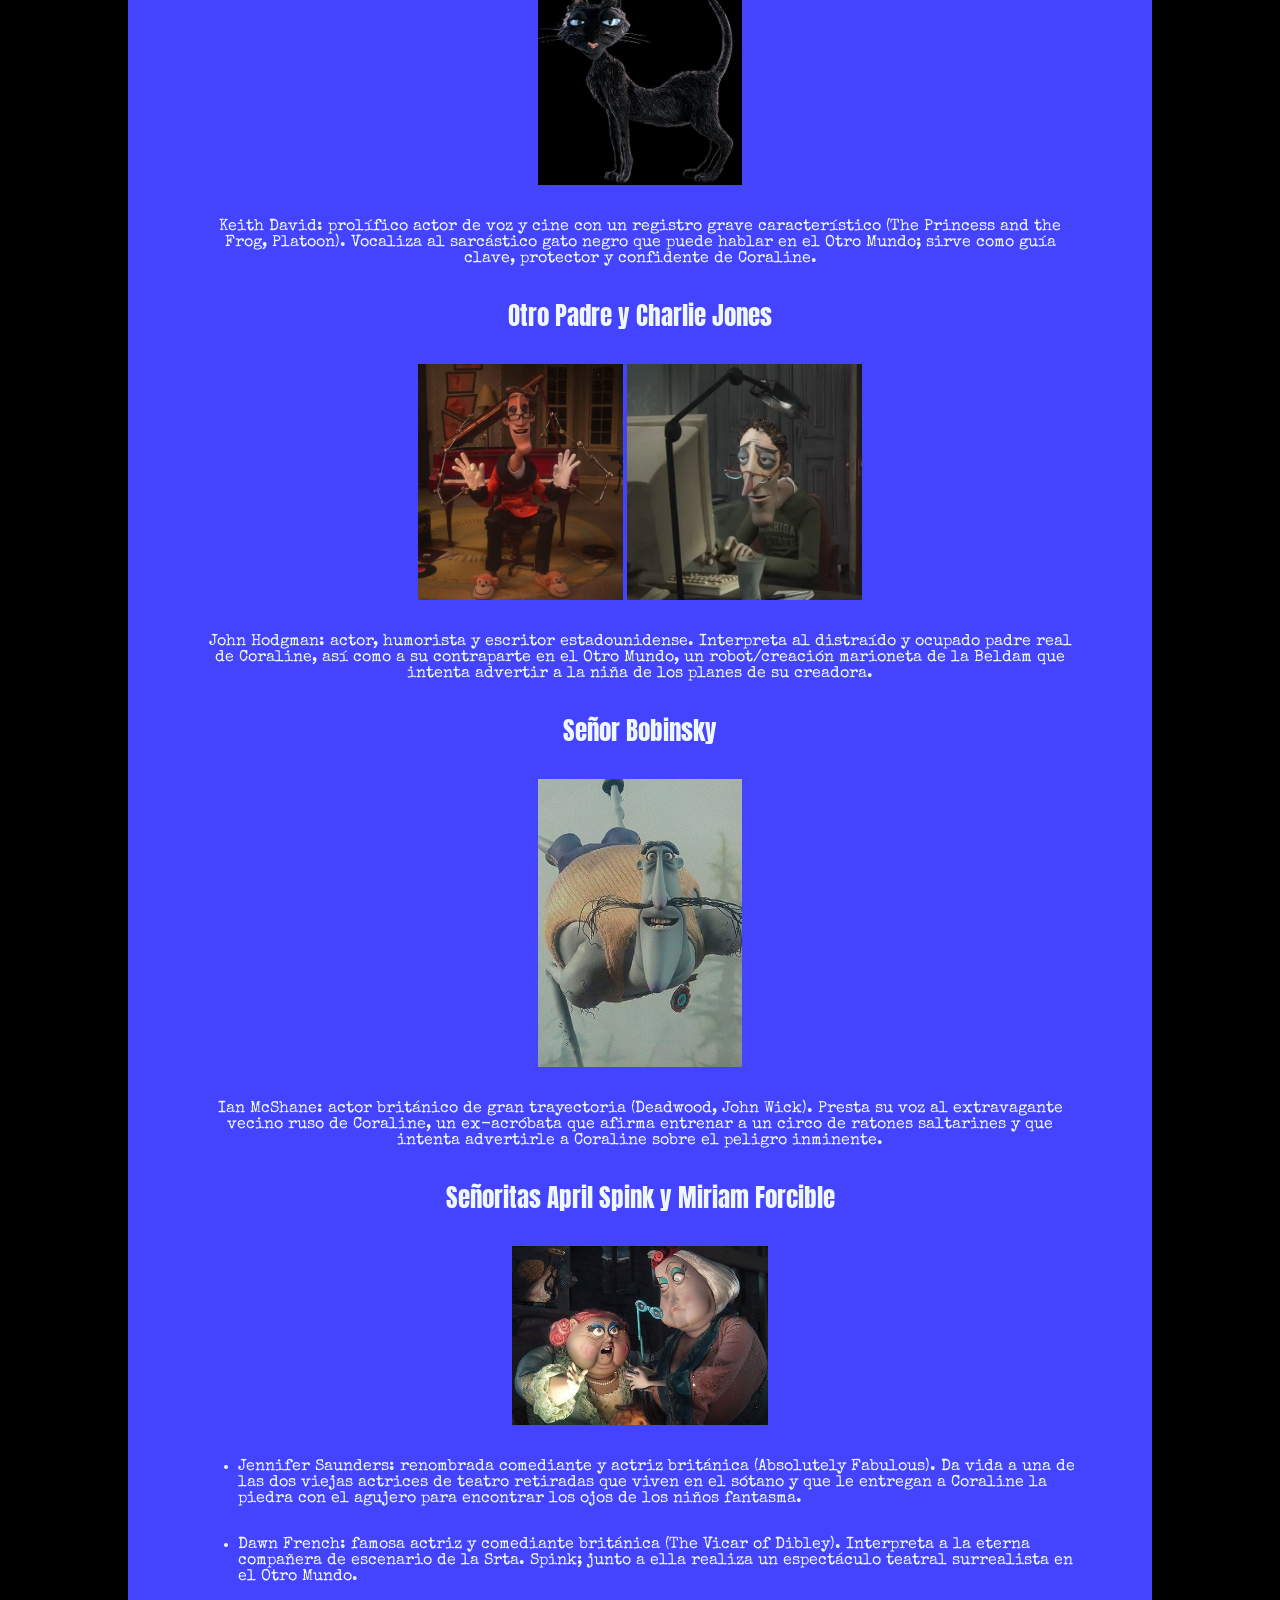
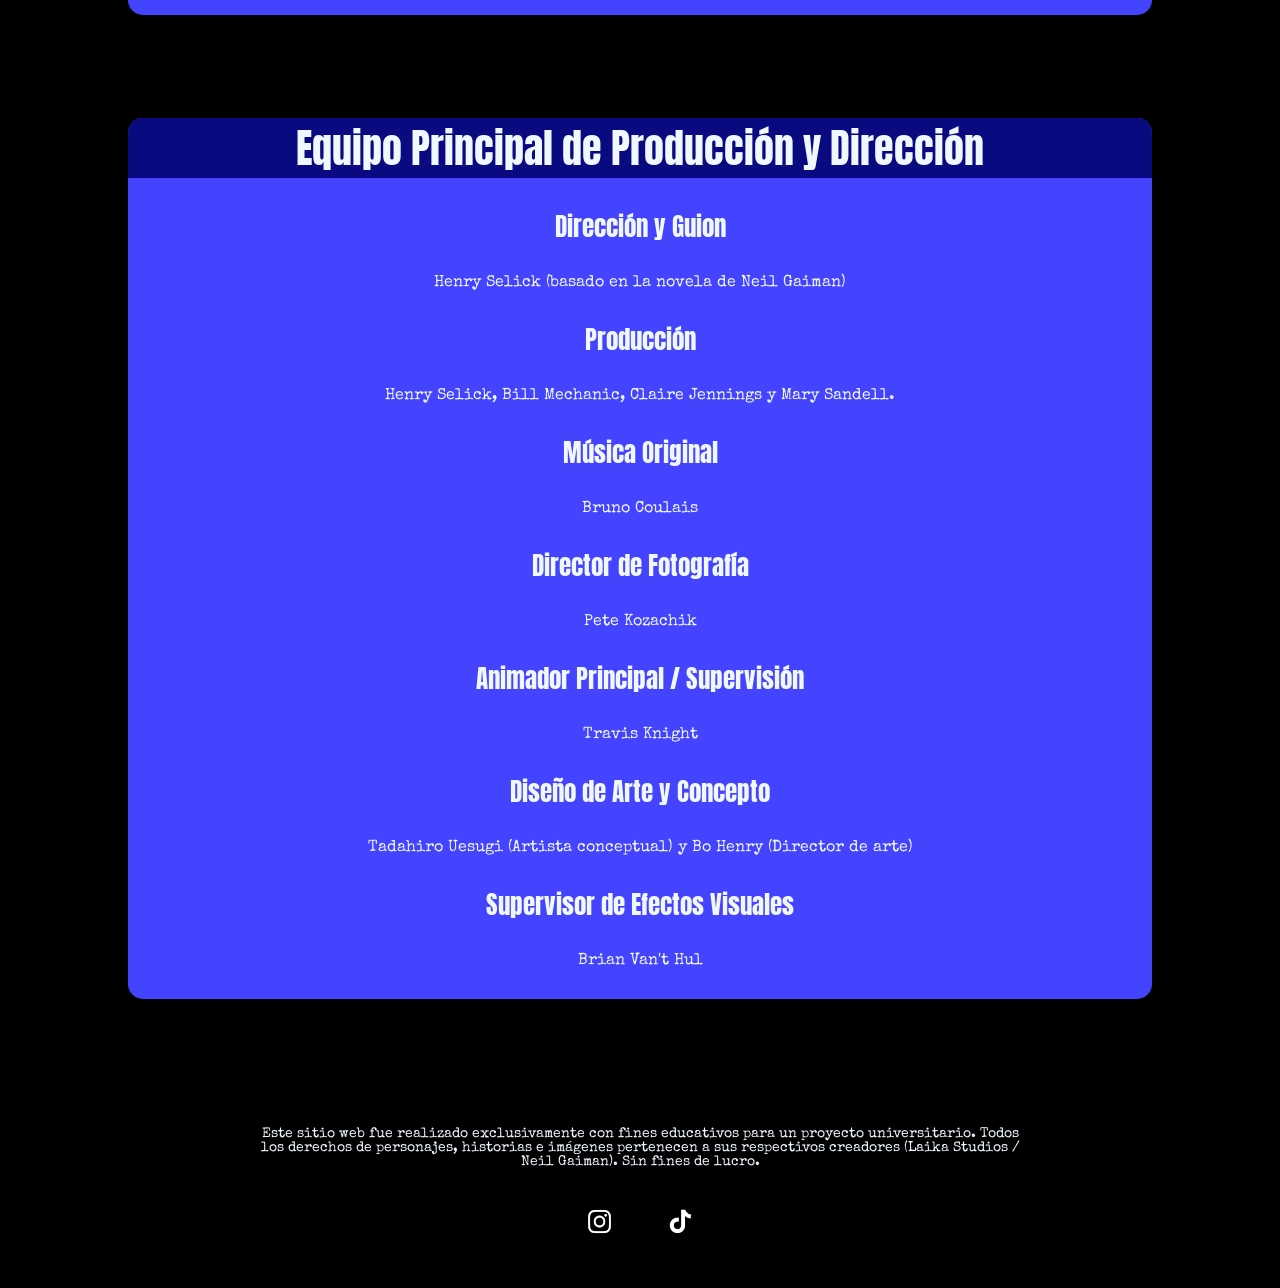
<file: reparto.html>
<!DOCTYPE html>
<html lang="en">
<head>
    <meta charset="UTF-8">
    <meta name="viewport" content="width=device-width, initial-scale=1.0">
    <title>Reparto</title>
    <link rel="icon" href="img/botón.png" type="imagen-botón/png">
    <link rel="preconnect" href="https://fonts.googleapis.com">
    <link rel="preconnect" href="https://fonts.gstatic.com" crossorigin>
    <link href="https://fonts.googleapis.com/css2?family=Anton&display=swap" rel="stylesheet">
    <link rel="preconnect" href="https://fonts.googleapis.com">
    <link rel="preconnect" href="https://fonts.gstatic.com" crossorigin>
    <link href="https://fonts.googleapis.com/css2?family=Special+Elite&display=swap" rel="stylesheet">
    <link rel="stylesheet" href="./CSS/general.css">
    <link rel="stylesheet" href="./CSS/reparto.css">
</head>

<body class="fondo-pelicula">
  <header>
        <nav class="flex-separado" >
            <a href="./index.html"> <img src="./img/botón.png" width="50px" alt="Logo Coraline" class="imagen-botón">
            </a>
            <article>
                <a href="./index.html">HOME</a>
                <a href="./sobrelapelicula.html">SOBRE LA PELÍCULA</a>
                <a href="./reparto.html">REPARTO</a>
                <a href="./produccion.html">PRODUCCIÓN</a>
                <a href="./premios.html">PREMIOS</a>
                <a href="./contacto.html">CONTACTO</a>
            </article>
        </nav>
    </header>

    <main>
    <article class="bloque" class="relleno-grande" class="actrices-descripción">
        <h1 class="margen-cero">Reparto y equipo</h1>
        <h2 class="margen-grande">Más de 500 personas trabajaron en Coraline. Desde artistas escénicos hasta pintores de marionetas y reparto de voces.</h2>
        <h3 class="margen-grande">Coraline Jones</h3> 
        <img src="./img/coraline jones.jpg" width="20%" alt="Coraline Jones" >
        <p class="margen-grande" class="actrices-descripción">Dakota Fanning: reconocida actriz infantil y juvenil. Presta su voz a Coraline, una niña curiosa, aventurera y algo descuidada por sus padres, quien al mudarse al Palacio Rosa descubre un mundo paralelo que parece perfecto, pero oculta un oscuro peligro.</p>
        <h3 class="margen-grande">Otra madre y Mel Jones</h3>
        <img src="./img/la otra madre.jpg" width="20%" alt="" > <img src="./img/mel jones.jpg" width="26%" alt="">
        <p class="margen-grande"> Teri Hatcher: actriz famosa por sus papeles en Desperate Housewives y Lois & Clark. Interpreta un doble rol: la madre real de Coraline, una mujer estresada y distante por su trabajo, y la "Otra Madre" (La Beldam), una malvada criatura que adopta una fachada perfecta e idílica para atrapar el alma de la niña.</p>
        <h3>Wyborne "Wybie"</h3>
        <img src="./img/wybie.jpg" width="20%" alt="Wybie">
        <p class="margen-grande"> Robert Bailey Jr.: actor de televisión y cine (The Night Shift). Da vida al excéntrico y parlanchín vecino de Coraline, un personaje creado especialmente para la película que actúa como aliado indispensable para ayudarla a escapar del Otro Mundo.</p>
        <h3 class="margen-grande">El Gato</h3>
        <img src="./img/el gato.jpg" width="20%" alt="El gato">
        <p class="margen-grande"> Keith David: prolífico actor de voz y cine con un registro grave característico (The Princess and the Frog, Platoon). Vocaliza al sarcástico gato negro que puede hablar en el Otro Mundo; sirve como guía clave, protector y confidente de Coraline.</p>
        <h3 class="margen-grande">Otro Padre y Charlie Jones</h3>
        <img src="./img/el otro padre.jpg" width="20%" alt=""> <img src="./img/charlie jones.jpg" width="23%" alt="">
        <p class="margen-grande"> John Hodgman: actor, humorista y escritor estadounidense. Interpreta al distraído y ocupado padre real de Coraline, así como a su contraparte en el Otro Mundo, un robot/creación marioneta de la Beldam que intenta advertir a la niña de los planes de su creadora.</p>
        <h3 class="margen-grande">Señor Bobinsky</h3>
        <img src="./img/señor bobinsky.jpg" width="20%" alt="">
       <p class="margen-grande"> Ian McShane: actor británico de gran trayectoria (Deadwood, John Wick). Presta su voz al extravagante vecino ruso de Coraline, un ex-acróbata que afirma entrenar a un circo de ratones saltarines y que intenta advertirle a Coraline sobre el peligro inminente.</p>
        <h3 class="margen-grande">Señoritas April Spink y Miriam Forcible</h3>
        <img src="./img/señoras.jpg" width="25%" alt="">
        
<ul class="margen-grande">

    <li>Jennifer Saunders: renombrada comediante y actriz británica (Absolutely Fabulous). Da vida a una de las dos viejas actrices de teatro retiradas que viven en el sótano y que le entregan a Coraline la piedra con el agujero para encontrar los ojos de los niños fantasma.</li>
    <li>Dawn French: famosa actriz y comediante británica (The Vicar of Dibley). Interpreta a la eterna compañera de escenario de la Srta. Spink; junto a ella realiza un espectáculo teatral surrealista en el Otro Mundo.</li>
</ul>
    </article>
        

 <article class="bloque">
    <h1 class="margen-cero">Equipo Principal de Producción y Dirección</h1>
        <h3 class="margen-grande">Dirección y Guion</h3>
        <h4 class="margen-grande">Henry Selick (basado en la novela de Neil Gaiman)</h4>
        <h3 class="margen-grande">Producción</h3>
        <h4 class="margen-grande">Henry Selick, Bill Mechanic, Claire Jennings y Mary Sandell.</h4>
        <h3 class="margen-grande">Música Original</h3>
        <h4 class="margen-grande">Bruno Coulais</h4>
        <h3 class="margen-grande">Director de Fotografía</h3>
        <h4 class="margen-grande">Pete Kozachik</h4>
        <h3 class="margen-grande">Animador Principal / Supervisión</h3>
        <h4 class="margen-grande">Travis Knight</h4>
        <h3 class="margen-grande">Diseño de Arte y Concepto</h3>
        <h4 class="margen-grande">Tadahiro Uesugi (Artista conceptual) y Bo Henry (Director de arte)</h4>
        <h3 class="margen-grande">Supervisor de Efectos Visuales</h3>
        <h4 class="margen-grande">Brian Van't Hul</h4>
    </article>
</main>
   
   <footer>
    <p class="nota-footer">Este sitio web fue realizado exclusivamente con fines educativos para un proyecto universitario. Todos los derechos de personajes, historias e imágenes pertenecen a sus respectivos creadores (Laika Studios / Neil Gaiman). Sin fines de lucro.</p>

    <a href="https://www.instagram.com/laikastudios/" target="_blank" class="enlace-red">
        <img src="img/logo instagram.png" alt="Instagram de Laika Studios" class="icono-red">
    </a>

    <a href="https://www.tiktok.com/@laikastudios" target="_blank" class="enlace-red">
        <img src="img/logo de tiktok.png" alt="TikTok de Laika Studios" class="icono-red">
    </a>
</footer>
</body>
</html>
</file>
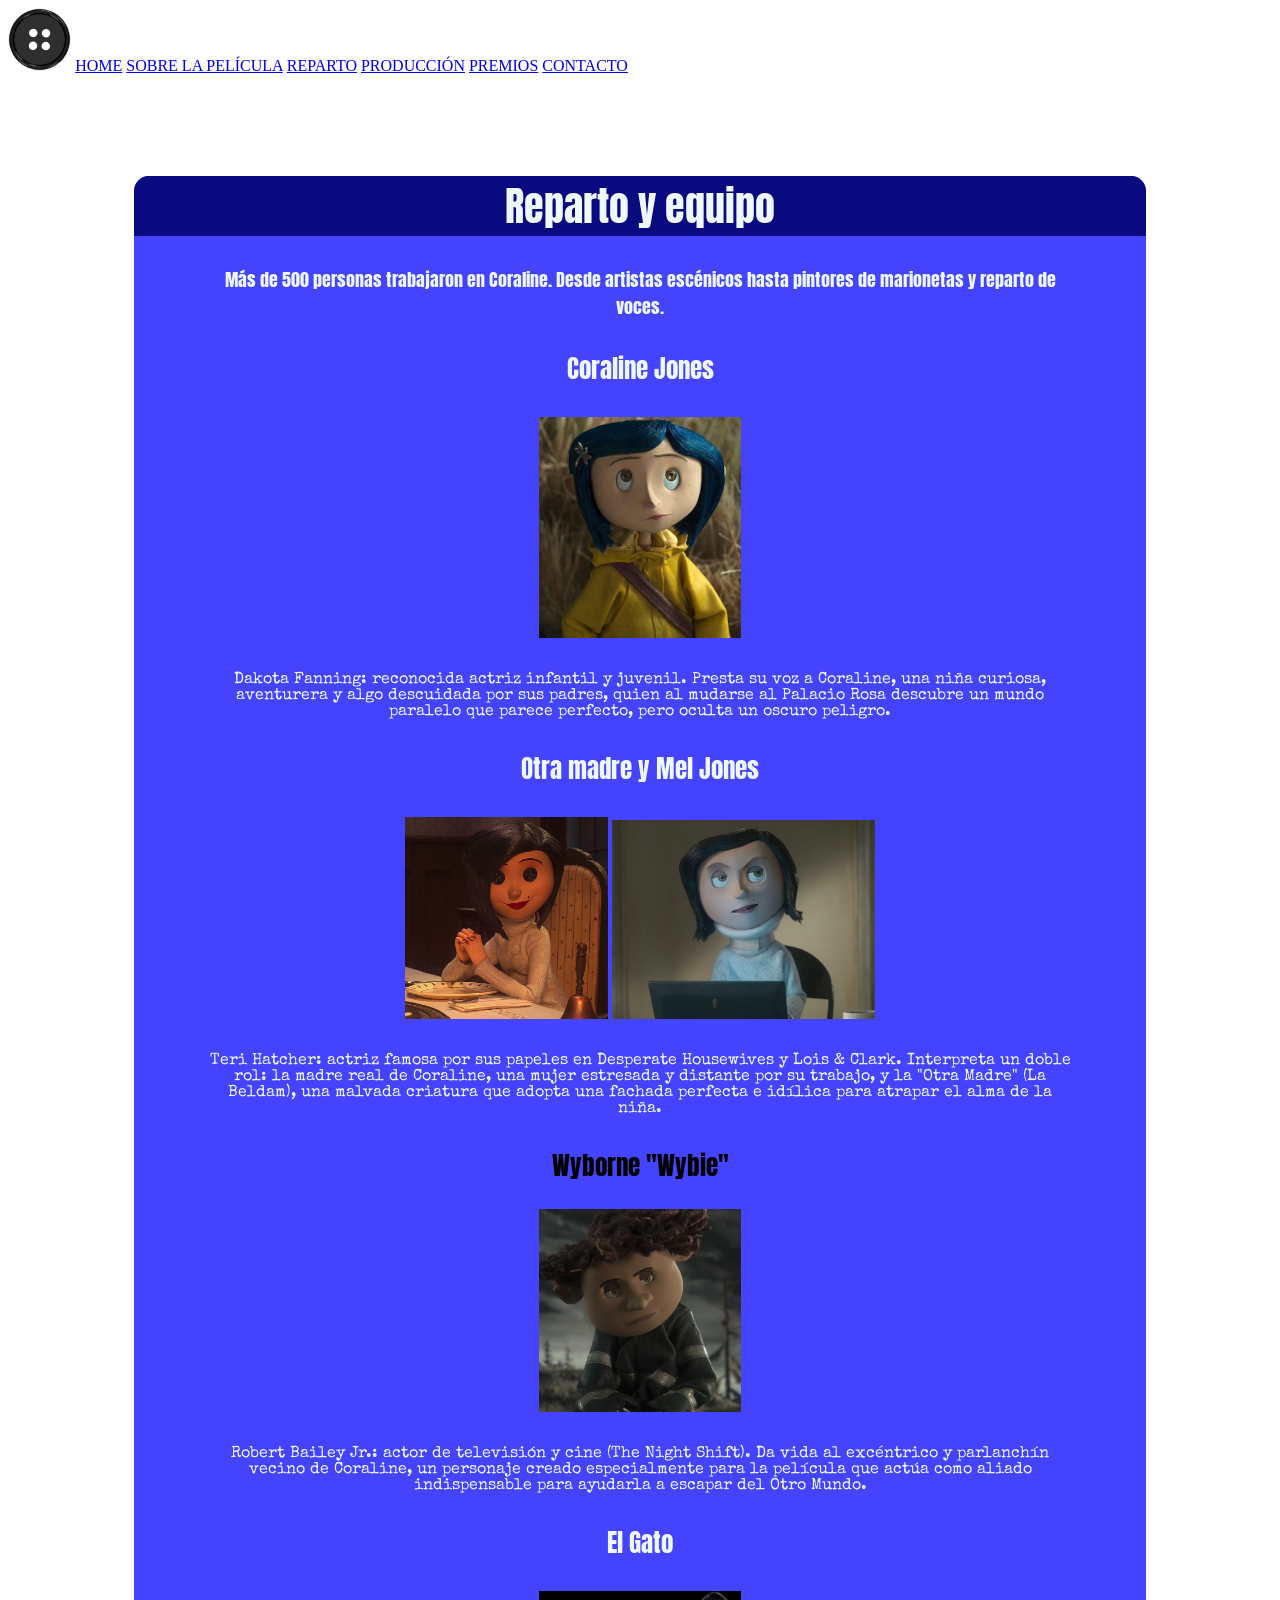
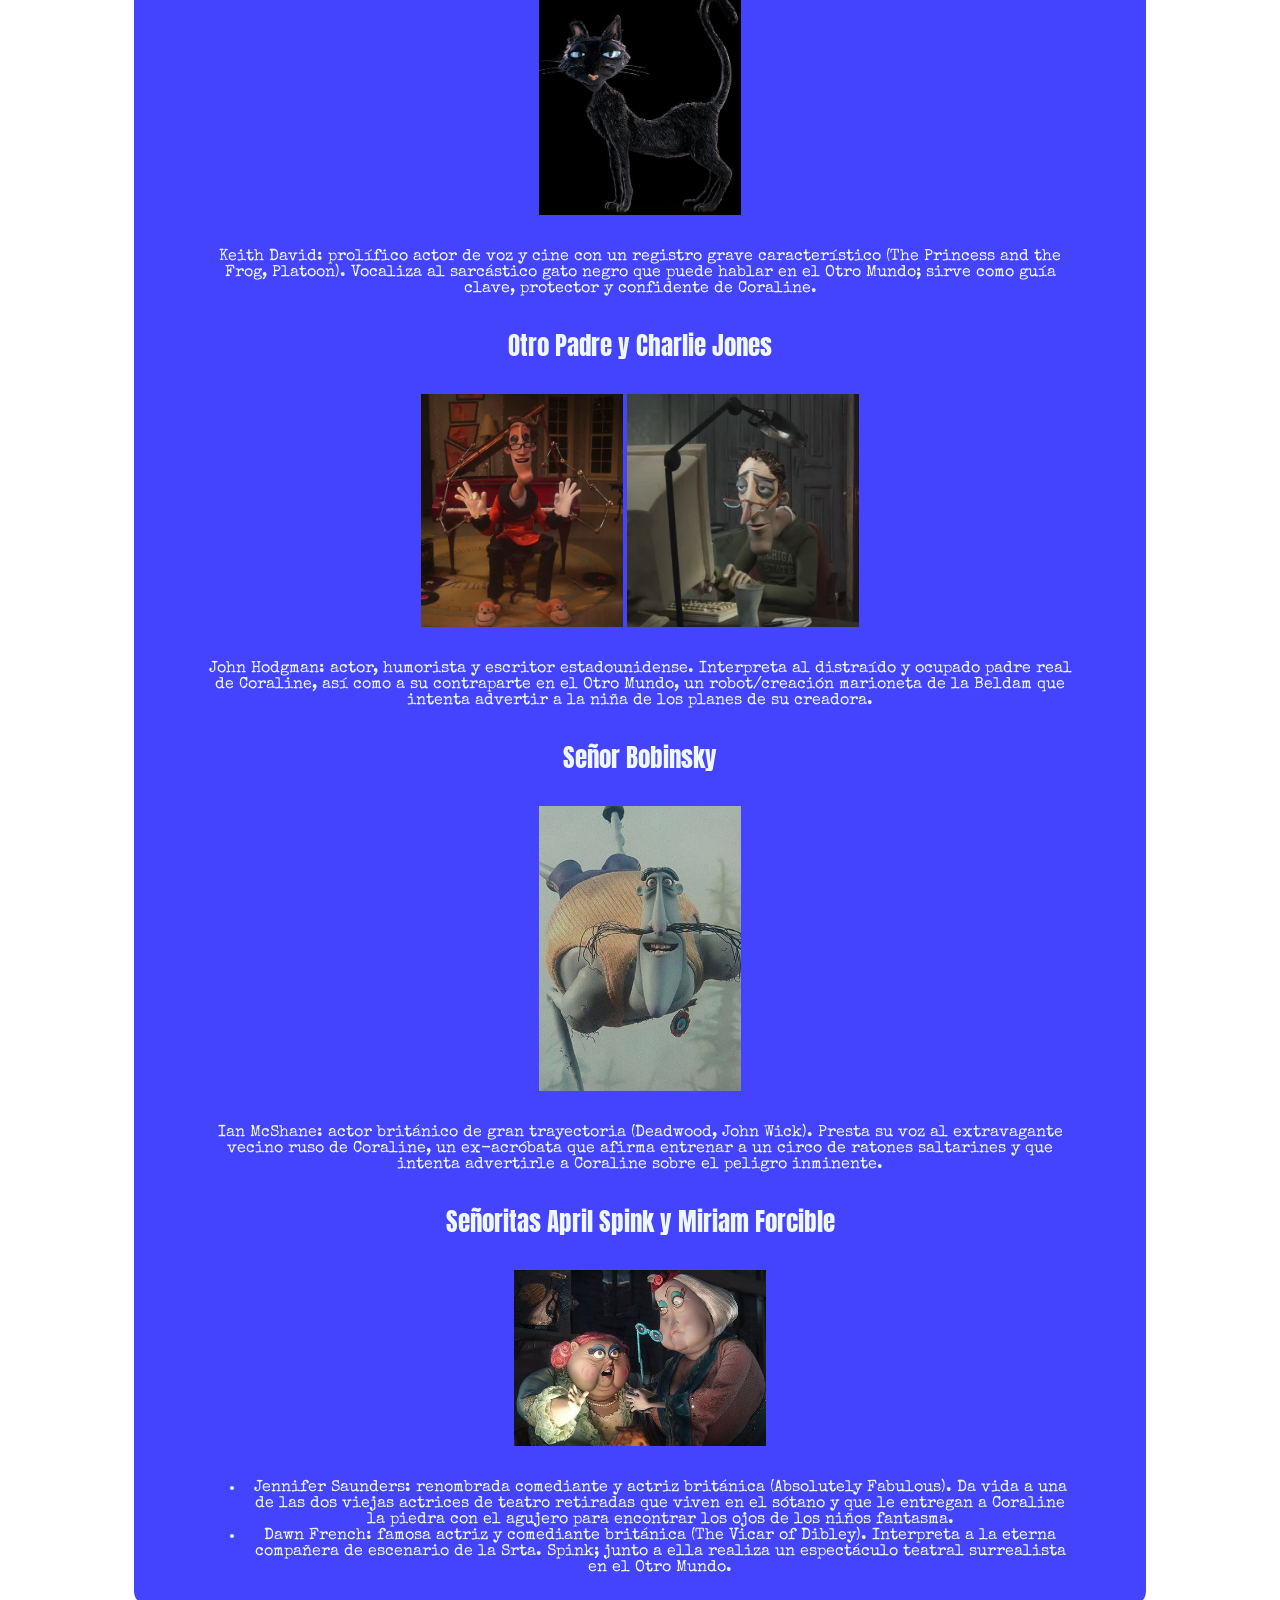
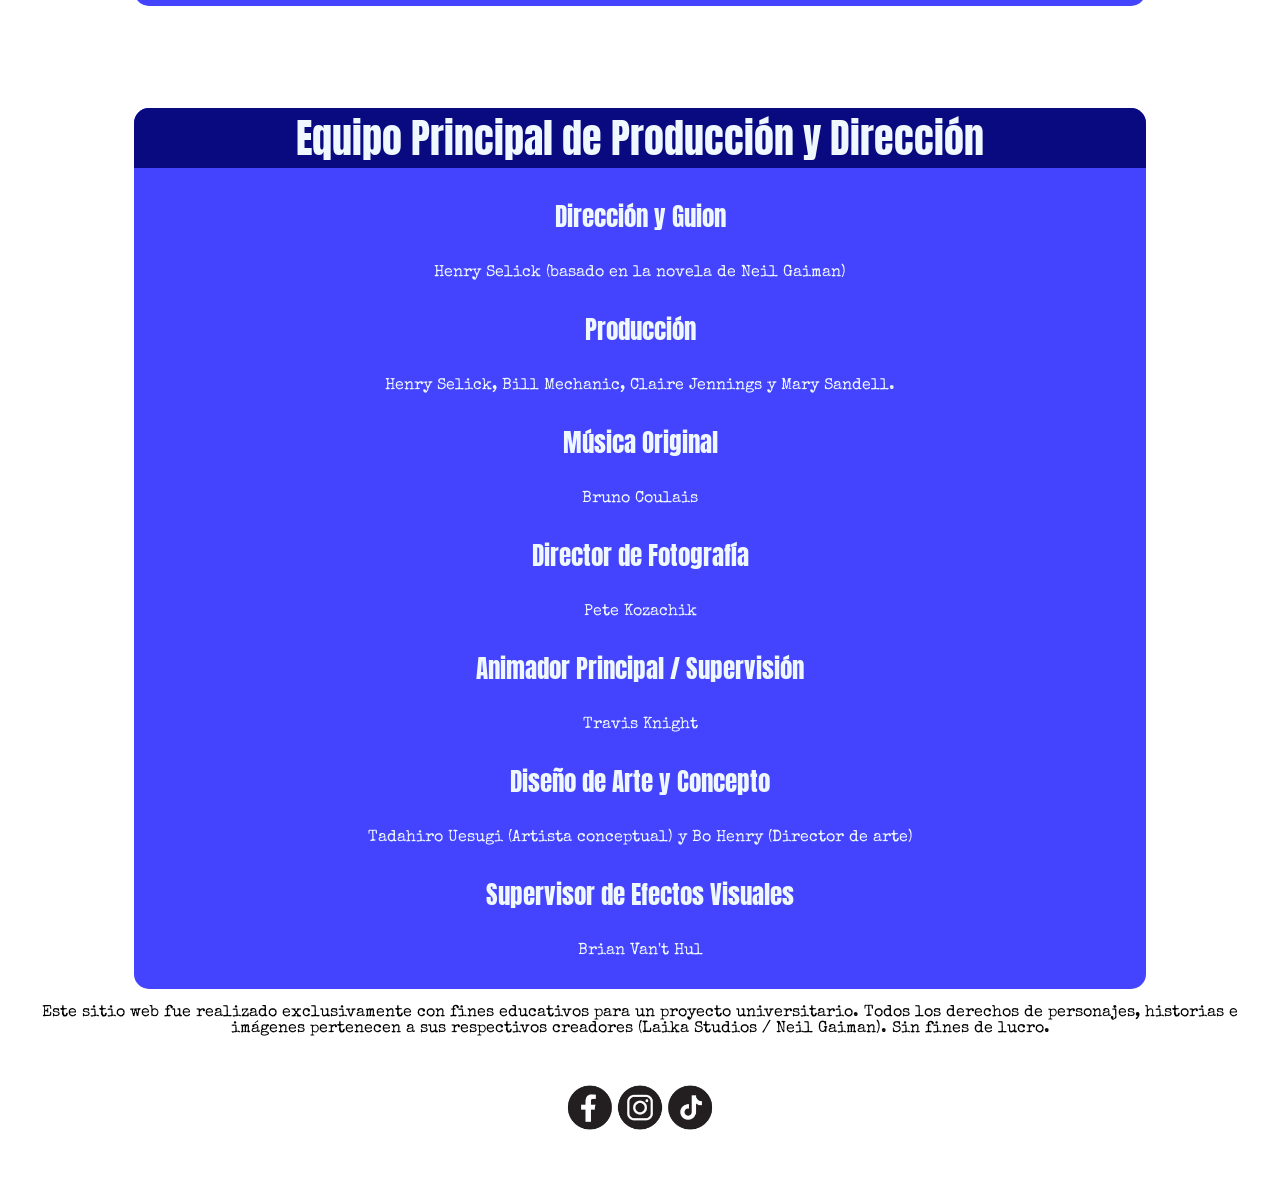
<file: repartosssss.html>
<!DOCTYPE html>
<html lang="en">
<head>
    <meta charset="UTF-8">
    <meta name="viewport" content="width=device-width, initial-scale=1.0">
    <title>Document</title>
    <link rel="preconnect" href="https://fonts.googleapis.com">
<link rel="preconnect" href="https://fonts.gstatic.com" crossorigin>
<link href="https://fonts.googleapis.com/css2?family=Anton&display=swap" rel="stylesheet">

<link rel="preconnect" href="https://fonts.googleapis.com">
<link rel="preconnect" href="https://fonts.gstatic.com" crossorigin>
<link href="https://fonts.googleapis.com/css2?family=Special+Elite&display=swap" rel="stylesheet">

    <link rel="stylesheet" href="./CSS/reparto.css">

</head>
<body>
    <nav>
            <img src="./img/botón.png" width="5%"  alt="Logo Coraline" class="imagen-botón">
            <a href="./index.html">
                <a href="./index.html">HOME</a>
<a href="./sobrelapelicula.html">SOBRE LA PELÍCULA</a>
<a href="./reparto.html">REPARTO</a>
<a href="./produccion.html">PRODUCCIÓN</a>
<a href="./premios.html">PREMIOS</a>
<a href="./contacto.html">CONTACTO</a>
            </a>
    </nav>
    </header>

    <main>
    <article class="bloque" class="relleno-grande" class="actrices-descripción">
        <h1 class="margen-cero">Reparto y equipo</h1>
        <h2 class="margen-grande">Más de 500 personas trabajaron en Coraline. Desde artistas escénicos hasta pintores de marionetas y reparto de voces.</h2>
        <h3 class="margen-grande">Coraline Jones</h3> 
        <img src="./img/coraline jones.jpg" width="20%" alt="Coraline Jones" >
        <p class="margen-grande" class="actrices-descripción">Dakota Fanning: reconocida actriz infantil y juvenil. Presta su voz a Coraline, una niña curiosa, aventurera y algo descuidada por sus padres, quien al mudarse al Palacio Rosa descubre un mundo paralelo que parece perfecto, pero oculta un oscuro peligro.</p>
        <h3 class="margen-grande">Otra madre y Mel Jones</h3>
        <img src="./img/la otra madre.jpg" width="20%" alt="" > <img src="./img/mel jones.jpg" width="26%" alt="">
        <p class="margen-grande"> Teri Hatcher: actriz famosa por sus papeles en Desperate Housewives y Lois & Clark. Interpreta un doble rol: la madre real de Coraline, una mujer estresada y distante por su trabajo, y la "Otra Madre" (La Beldam), una malvada criatura que adopta una fachada perfecta e idílica para atrapar el alma de la niña.</p>
        <h3>Wyborne "Wybie"</h3>
        <img src="./img/wybie.jpg" width="20%" alt="Wybie">
        <p class="margen-grande"> Robert Bailey Jr.: actor de televisión y cine (The Night Shift). Da vida al excéntrico y parlanchín vecino de Coraline, un personaje creado especialmente para la película que actúa como aliado indispensable para ayudarla a escapar del Otro Mundo.</p>
        <h3 class="margen-grande">El Gato</h3>
        <img src="./img/el gato.jpg" width="20%" alt="El gato">
        <p class="margen-grande"> Keith David: prolífico actor de voz y cine con un registro grave característico (The Princess and the Frog, Platoon). Vocaliza al sarcástico gato negro que puede hablar en el Otro Mundo; sirve como guía clave, protector y confidente de Coraline.</p>
        <h3 class="margen-grande">Otro Padre y Charlie Jones</h3>
        <img src="./img/el otro padre.jpg" width="20%" alt=""> <img src="./img/charlie jones.jpg" width="23%" alt="">
        <p class="margen-grande"> John Hodgman: actor, humorista y escritor estadounidense. Interpreta al distraído y ocupado padre real de Coraline, así como a su contraparte en el Otro Mundo, un robot/creación marioneta de la Beldam que intenta advertir a la niña de los planes de su creadora.</p>
        <h3 class="margen-grande">Señor Bobinsky</h3>
        <img src="./img/señor bobinsky.jpg" width="20%" alt="">
       <p class="margen-grande"> Ian McShane: actor británico de gran trayectoria (Deadwood, John Wick). Presta su voz al extravagante vecino ruso de Coraline, un ex-acróbata que afirma entrenar a un circo de ratones saltarines y que intenta advertirle a Coraline sobre el peligro inminente.</p>
        <h3 class="margen-grande">Señoritas April Spink y Miriam Forcible</h3>
        <img src="./img/señoras.jpg" width="25%" alt="">
        
<ul class="margen-grande">

    <li>Jennifer Saunders: renombrada comediante y actriz británica (Absolutely Fabulous). Da vida a una de las dos viejas actrices de teatro retiradas que viven en el sótano y que le entregan a Coraline la piedra con el agujero para encontrar los ojos de los niños fantasma.</li>
    <li>Dawn French: famosa actriz y comediante británica (The Vicar of Dibley). Interpreta a la eterna compañera de escenario de la Srta. Spink; junto a ella realiza un espectáculo teatral surrealista en el Otro Mundo.</li>
</ul>
    </article>
        

 <article class="bloque">
    <h1 class="margen-cero">Equipo Principal de Producción y Dirección</h1>
        <h3 class="margen-grande">Dirección y Guion</h3>
        <h4 class="margen-grande">Henry Selick (basado en la novela de Neil Gaiman)</h4>
        <h3 class="margen-grande">Producción</h3>
        <h4 class="margen-grande">Henry Selick, Bill Mechanic, Claire Jennings y Mary Sandell.</h4>
        <h3 class="margen-grande">Música Original</h3>
        <h4 class="margen-grande">Bruno Coulais</h4>
        <h3 class="margen-grande">Director de Fotografía</h3>
        <h4 class="margen-grande">Pete Kozachik</h4>
        <h3 class="margen-grande">Animador Principal / Supervisión</h3>
        <h4 class="margen-grande">Travis Knight</h4>
        <h3 class="margen-grande">Diseño de Arte y Concepto</h3>
        <h4 class="margen-grande">Tadahiro Uesugi (Artista conceptual) y Bo Henry (Director de arte)</h4>
        <h3 class="margen-grande">Supervisor de Efectos Visuales</h3>
        <h4 class="margen-grande">Brian Van't Hul</h4>
    </article>

    
       </body> 

    </main>
   
    <footer class="nota-footer">

       <p>
Este sitio web fue realizado exclusivamente con fines educativos para un proyecto universitario. 
    Todos los derechos de personajes, historias e imágenes pertenecen a sus respectivos creadores (Laika Studios / Neil Gaiman). Sin fines de lucro.

       </p>

<img src="./img/redes.png" width="13%" alt="Redes">

    </footer>

</html>
</file>
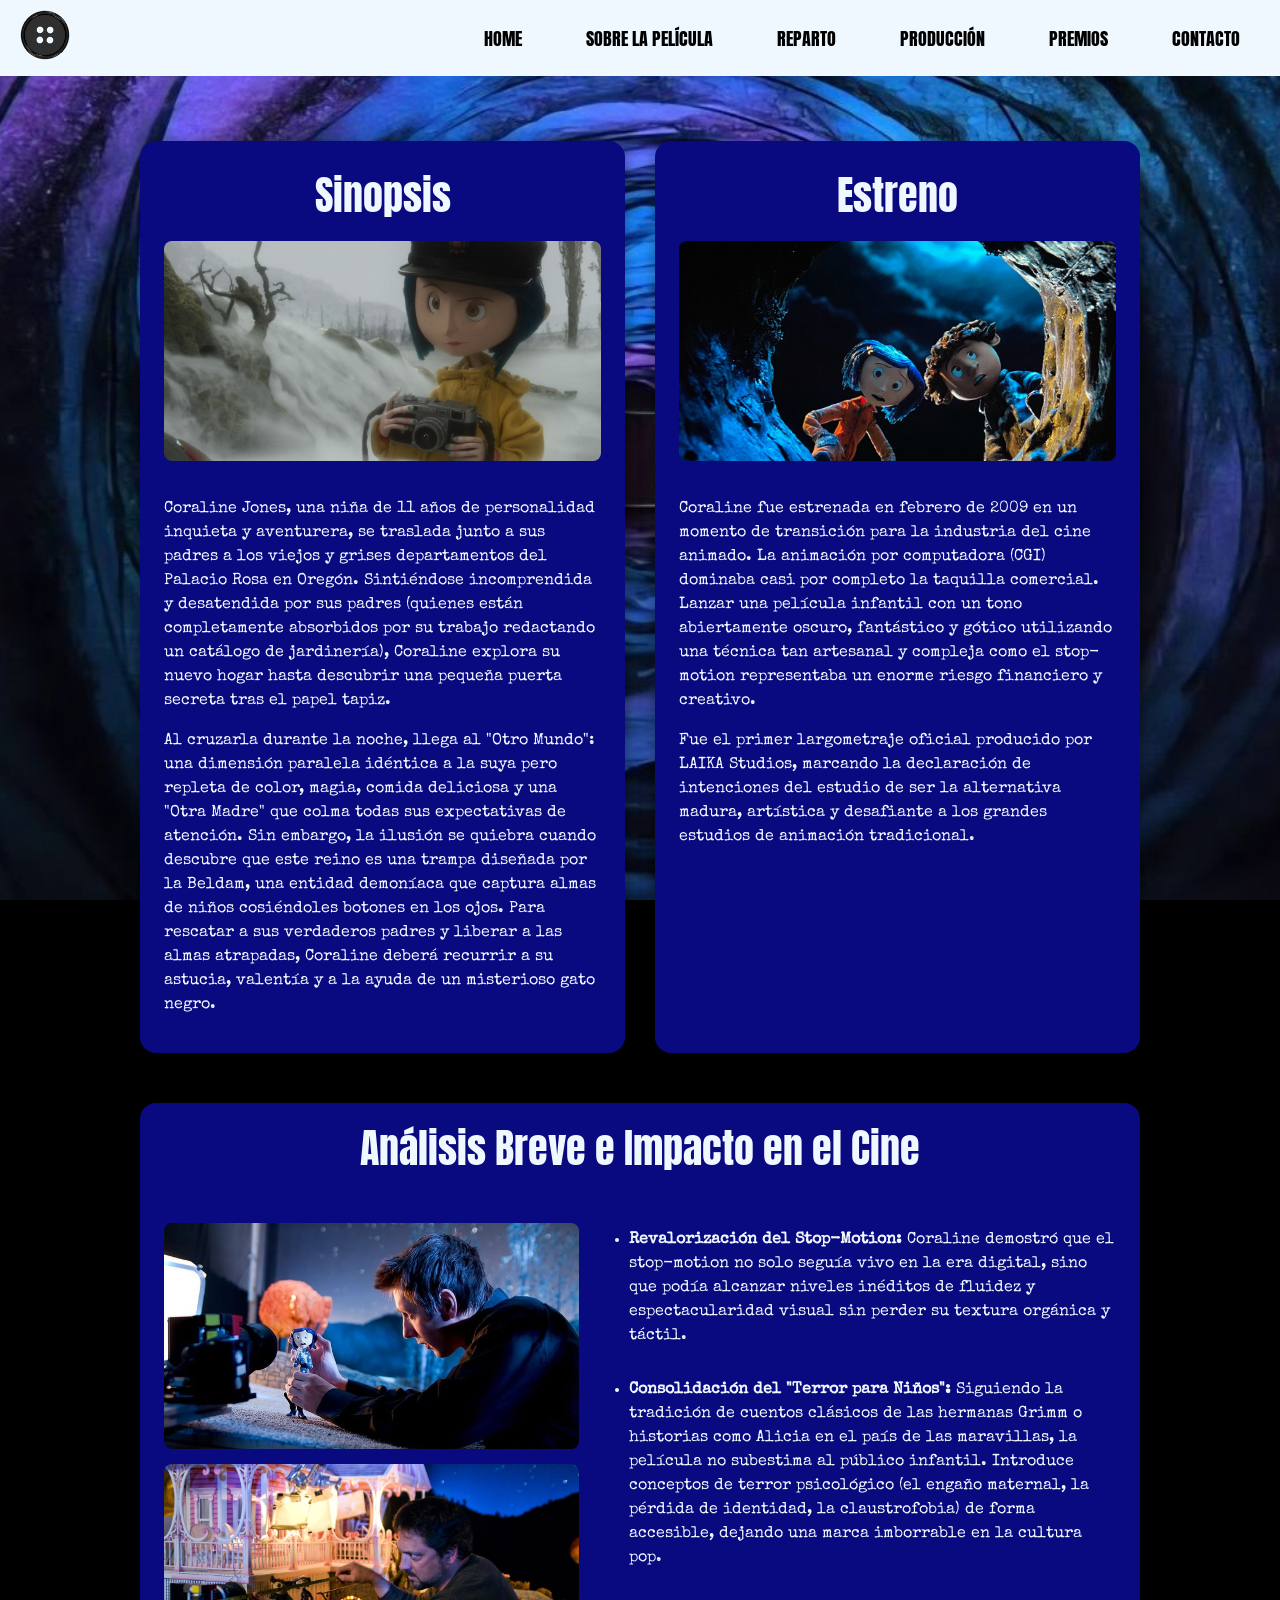
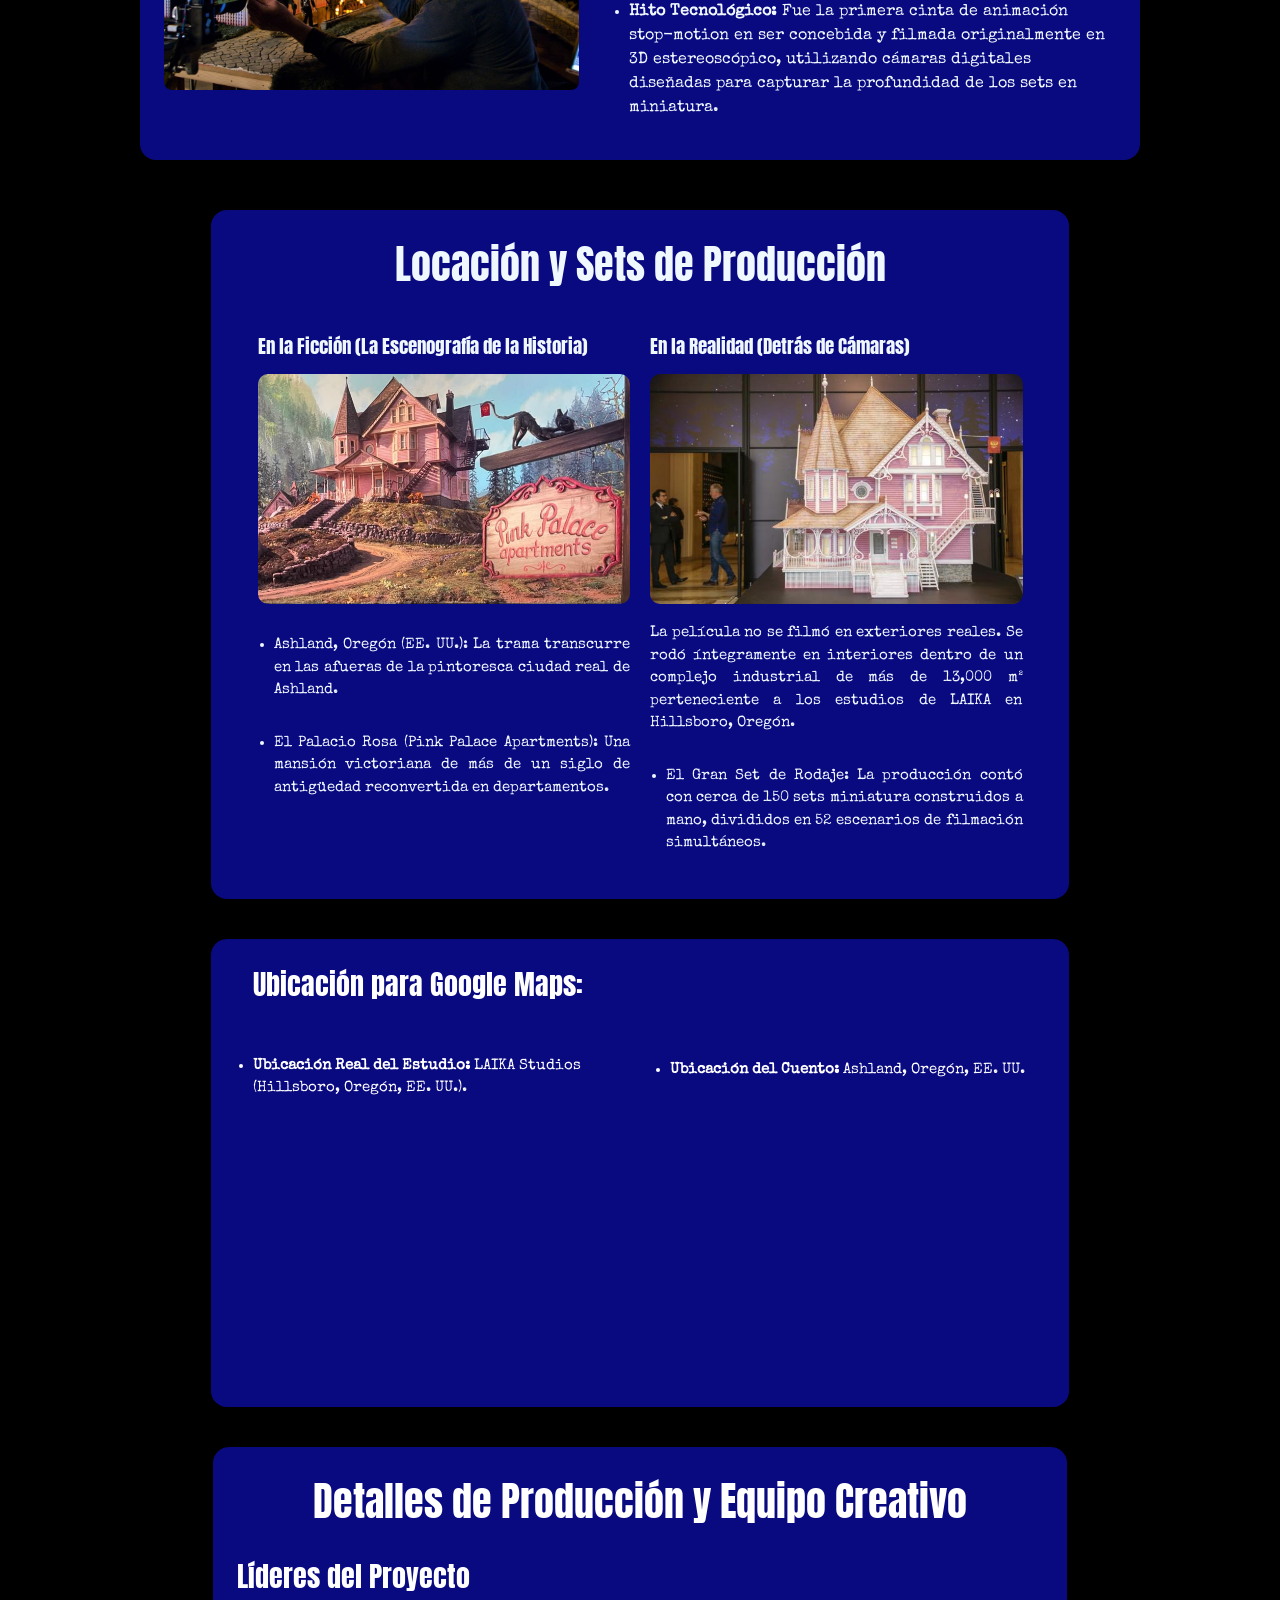
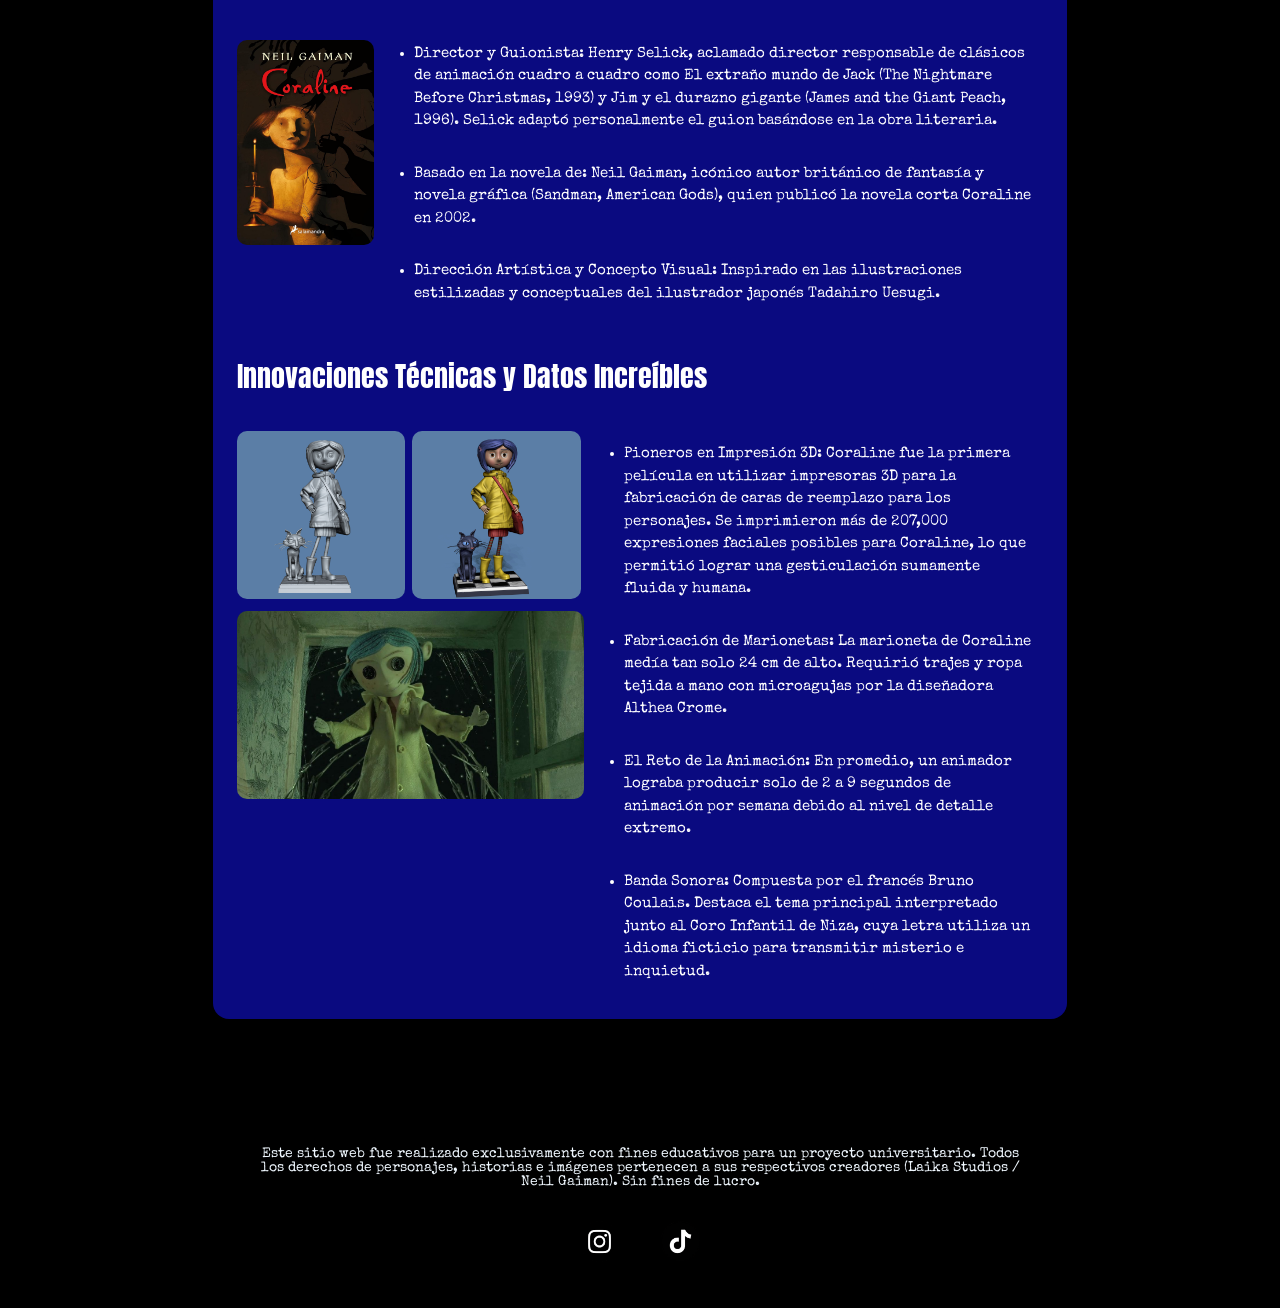
<file: sobrelapelicula.html>
<!DOCTYPE html>
<html lang="en">
<head>
    <meta charset="UTF-8">
    <meta name="viewport" content="width=device-width, initial-scale=1.0">
    <title>Sobre la película</title>
    <link rel="icon" href="img/botón.png" type="imagen-botón/png">
    <link rel="preconnect" href="https://fonts.googleapis.com">
    <link rel="preconnect" href="https://fonts.gstatic.com" crossorigin>
    <link href="https://fonts.googleapis.com/css2?family=Anton&display=swap" rel="stylesheet">
    <link rel="preconnect" href="https://fonts.googleapis.com">
    <link rel="preconnect" href="https://fonts.gstatic.com" crossorigin>
    <link href="https://fonts.googleapis.com/css2?family=Special+Elite&display=swap" rel="stylesheet">
    <link rel="stylesheet" href="./CSS/general.css">
</head>

<body class="fondo-pelicula">
   <header>
        <nav class="flex-separado" >
            <a href="./index.html"> <img src="./img/botón.png" width="50px" alt="Logo Coraline" class="imagen-botón">
            </a>
            <article>
                <a href="./index.html">HOME</a>
                <a href="./sobrelapelicula.html">SOBRE LA PELÍCULA</a>
                <a href="./reparto.html">REPARTO</a>
                <a href="./produccion.html">PRODUCCIÓN</a>
                <a href="./premios.html">PREMIOS</a>
                <a href="./contacto.html">CONTACTO</a>
            </article>
        </nav>
    </header>

<main>
<section class="contenedor-cards">

    <article class="card">
        <h1>Sinopsis</h1>
        <img src="img/coraline con cámara.jpg" alt="Coraline sosteniendo una cámara">
        <p>Coraline Jones, una niña de 11 años de personalidad inquieta y aventurera, se traslada junto a sus padres a los viejos y grises departamentos del Palacio Rosa en Oregón. Sintiéndose incomprendida y desatendida por sus padres (quienes están completamente absorbidos por su trabajo redactando un catálogo de jardinería), Coraline explora su nuevo hogar hasta descubrir una pequeña puerta secreta tras el papel tapiz.</p>
        <p>Al cruzarla durante la noche, llega al "Otro Mundo": una dimensión paralela idéntica a la suya pero repleta de color, magia, comida deliciosa y una "Otra Madre" que colma todas sus expectativas de atención. Sin embargo, la ilusión se quiebra cuando descubre que este reino es una trampa diseñada por la Beldam, una entidad demoníaca que captura almas de niños cosiéndoles botones en los ojos. Para rescatar a sus verdaderos padres y liberar a las almas atrapadas, Coraline deberá recurrir a su astucia, valentía y a la ayuda de un misterioso gato negro.</p>
    </article>

    <article class="card">
        <h1>Estreno</h1>
        <img src="img/coraline estreno.jpg" alt="Imagen Coraline y Wybie">
        <p>Coraline fue estrenada en febrero de 2009 en un momento de transición para la industria del cine animado. La animación por computadora (CGI) dominaba casi por completo la taquilla comercial. Lanzar una película infantil con un tono abiertamente oscuro, fantástico y gótico utilizando una técnica tan artesanal y compleja como el stop-motion representaba un enorme riesgo financiero y creativo.</p>
        <p>Fue el primer largometraje oficial producido por LAIKA Studios, marcando la declaración de intenciones del estudio de ser la alternativa madura, artística y desafiante a los grandes estudios de animación tradicional.</p>
    </article>

</section>
<section class="contenedor-analisis">
    <article class="card-analisis">
        <h1>Análisis Breve e Impacto en el Cine</h1>
        
        <div class="contenido-analisis">

            <div class="imagenes-analisis">
                 <img src="img/stop motion.jpg" alt="Stop motion">
                <img src="img/stop motion 2.jpg" alt="Stop motion 2">
            </div>
            
            <div class="texto-analisis">
                <ul>
                    <li><strong>Revalorización del Stop-Motion:</strong> Coraline demostró que el stop-motion no solo seguía vivo en la era digital, sino que podía alcanzar niveles inéditos de fluidez y espectacularidad visual sin perder su textura orgánica y táctil.</li>
                    <li><strong>Consolidación del "Terror para Niños":</strong> Siguiendo la tradición de cuentos clásicos de las hermanas Grimm o historias como Alicia en el país de las maravillas, la película no subestima al público infantil. Introduce conceptos de terror psicológico (el engaño maternal, la pérdida de identidad, la claustrofobia) de forma accesible, dejando una marca imborrable en la cultura pop.</li>
                    <li><strong>Hito Tecnológico:</strong> Fue la primera cinta de animación stop-motion en ser concebida y filmada originalmente en 3D estereoscópico, utilizando cámaras digitales diseñadas para capturar la profundidad de los sets en miniatura.</li>
                </ul>
            </div>
        </div>
    </article>
</section>

<section class="seccion-locacion">
    <h1>Locación y Sets de Producción</h1>

    <div class="contenedor-comparativa">
        <div class="columna-locacion">
            <h2>En la Ficción (La Escenografía de la Historia)</h2>

            <div class="foto-locacion">
                <img src="./img/palacio rosa 2.jpg" alt="Palacio Rosa">
            </div>

            <ul>
                <li>Ashland, Oregón (EE. UU.): La trama transcurre en las afueras de la pintoresca ciudad real de Ashland.</li>
                <li>El Palacio Rosa (Pink Palace Apartments): Una mansión victoriana de más de un siglo de antigüedad reconvertida en departamentos.</li>
            </ul>
        </div>

        <div class="columna-locacion">
            <h2>En la Realidad (Detrás de Cámaras)</h2>
            
            <div class="foto-locacion">
                <img src="./img/palacio rosa.jpg" alt="Laika Studio escenografía">
            </div>    
            
            <p>La película no se filmó en exteriores reales. Se rodó íntegramente en interiores dentro de un complejo industrial de más de 13,000 m² perteneciente a los estudios de LAIKA en Hillsboro, Oregón.</p>
            <ul>
                <li>El Gran Set de Rodaje: La producción contó con cerca de 150 sets miniatura construidos a mano, divididos en 52 escenarios de filmación simultáneos.</li>
            </ul>
        </div>

    </div>
</section>


<section class="seccion-mapa">
    <h3>Ubicación para Google Maps:</h3>


    <article class="columna-mapa">
        <ul>
            <li><strong>Ubicación Real del Estudio:</strong> LAIKA Studios (Hillsboro, Oregón, EE. UU.).</li>
        </ul>
        <iframe src="https://www.google.com/maps/embed?pb=!4v1792973529046!6m8!1m7!1sZbOKfRosWmd9r3FPNxb7tA!2m2!1d45.55392905606849!2d-122.9125605022878!3f129.71529!4f0!5f0.7820865974627469" allowfullscreen="" loading="lazy" referrerpolicy="strict-origin-when-cross-origin"></iframe>
    </article>

    <article class="columna-mapa2">
        <ul>
            <li><strong>Ubicación del Cuento:</strong> Ashland, Oregón, EE. UU.</li>
        </ul>
        <iframe src="https://www.google.com/maps/embed?pb=!1m18!1m12!1m3!1d23648.56752633506!2d-122.71411308160884!3d42.19155065735437!2m3!1f0!2f0!3f0!3m2!1i1024!2i768!4f13.1!3m3!1m2!1s0x54cf628cb4eedb55%3A0x9b3b1fb8782df1ad!2sAshland%2C%20Oreg%C3%B3n%2097520%2C%20EE.%20UU.!5e0!3m2!1ses!2sar!4v1792973608621!5m2!1ses!2sar" allowfullscreen="" loading="lazy" referrerpolicy="strict-origin-when-cross-origin"></iframe>
    </article>
</section>

<section class="seccion-produccion">
    <h1>Detalles de Producción y Equipo Creativo</h1>

    <h2>Líderes del Proyecto</h2>

    <article class="columna-img-lideres">
        <img src="./img/coraline libro.jpg" alt="Coraline libro">
    </article>

    <article class="columna-texto-lideres">
        <ul>
            <li>Director y Guionista: Henry Selick, aclamado director responsable de clásicos de animación cuadro a cuadro como El extraño mundo de Jack (The Nightmare Before Christmas, 1993) y Jim y el durazno gigante (James and the Giant Peach, 1996). Selick adaptó personalmente el guion basándose en la obra literaria.</li>
            <li>Basado en la novela de: Neil Gaiman, icónico autor británico de fantasía y novela gráfica (Sandman, American Gods), quien publicó la novela corta Coraline en 2002.</li>
            <li>Dirección Artística y Concepto Visual: Inspirado en las ilustraciones estilizadas y conceptuales del ilustrador japonés Tadahiro Uesugi.</li>
        </ul>
    </article>

    <h2>Innovaciones Técnicas y Datos Increíbles</h2>

    <article class="columna-img-innovaciones">
        <img src="./img/imagen 3D Coraline.jpg" alt="3D sin color" class="img-3d-izq">
        <img src="./img/imagen 3D Coraline color.jpg" alt="3D color" class="img-3d-der">
        <img src="./img/marioneta coraline.jpg" alt="Marionetas Coraline" class="img-marioneta">
    </article>

    <article class="columna-texto-innovaciones">
        <ul>
            <li>Pioneros en Impresión 3D: Coraline fue la primera película en utilizar impresoras 3D para la fabricación de caras de reemplazo para los personajes. Se imprimieron más de 207,000 expresiones faciales posibles para Coraline, lo que permitió lograr una gesticulación sumamente fluida y humana.</li>
            <li>Fabricación de Marionetas: La marioneta de Coraline medía tan solo 24 cm de alto. Requirió trajes y ropa tejida a mano con microagujas por la diseñadora Althea Crome.</li>
            <li>El Reto de la Animación: En promedio, un animador lograba producir solo de 2 a 9 segundos de animación por semana debido al nivel de detalle extremo.</li>
            <li>Banda Sonora: Compuesta por el francés Bruno Coulais. Destaca el tema principal interpretado junto al Coro Infantil de Niza, cuya letra utiliza un idioma ficticio para transmitir misterio e inquietud.</li>
        </ul>
    </article>
</section>


 </main>

   <footer>
    <p class="nota-footer">Este sitio web fue realizado exclusivamente con fines educativos para un proyecto universitario. Todos los derechos de personajes, historias e imágenes pertenecen a sus respectivos creadores (Laika Studios / Neil Gaiman). Sin fines de lucro.</p>

    <a href="https://www.instagram.com/laikastudios/" target="_blank" class="enlace-red">
        <img src="img/logo instagram.png" alt="Instagram de Laika Studios" class="icono-red">
    </a>

    <a href="https://www.tiktok.com/@laikastudios" target="_blank" class="enlace-red">
        <img src="img/logo de tiktok.png" alt="TikTok de Laika Studios" class="icono-red">
    </a>
</footer>
</body>
</html>
</file>
<file: CSS/general.css>
html {
    scroll-behavior: smooth;
}



nav{
    background-color: aliceblue;
    color: black;
}

nav a {
     margin-right: 20px;
     color: black;
     text-decoration: none;
     font-size: 16px;
    font-weight: 500;
    padding: 10px 20px;
    border-radius: 8px;
    font-family: 'Anton', sans-serif;
    font-size: 18px;
    
}

nav a:hover {
    background-color: rgb(10, 10, 128);
    color: #ffffff;
    }

.titulo-coraline {
    text-align: center;
    font-size: 70px;
    margin: 20px 0;
}

body{
    margin: 0;
    padding: 0;
    background-color: black;
    color: aliceblue;
}

.flex-separado{
  display: flex;
  justify-content: space-between;
    align-items: center;
}

.imagen-boton {
 margin-left: 50px;
 justify-content: left;

}

.bloque-introduccion {
    background-color: rgb(10, 10, 128);
    color: white;
    padding: 30px;
    width: 1000px;
    border-radius: 20px;
    margin: 40px auto;
    overflow: hidden
    }

.columna-texto {
    float: right;
    width: 58%;
    padding-top: 110px;
    text-align: center;
}

.columna-texto h2 {
    font-size: 42px;
    margin-top: 0px;
    margin-bottom: 20px;
    text-align: center;
}

.sinopsis {
    font-size: 15px;
    color: #ffffff;
    line-height: 1.5;
    max-width:450px;
    margin: 0 auto 30px auto;
    text-align: left

}


.boton-trailer {
    text-decoration: none;
    display: inline-block;
    background: #e5dfd8;
    color: black;
    padding: 16px 50px;
    border: 2px solid black;
    border-top: none;
    border-left: none;
    border-radius: 20px;
    font-weight: bold;
    font-size: 18px;
}

.boton-trailer:hover {
    background-color: #1d4ed8;
    color: #ffffff;
    border-radius: 20px;
}

.columna-poster {
    float: left;
    width: 35%;
  

}

.columna-poster img {
    width: 100%;
    height: auto;
    display: block;
    border: 3px solid white;
}

/* Boton donde ver */

.contenedor-donde-ver {
    margin-top: 20px;
    text-align: center;
}

.enlace-donde-ver {
    display: inline-block;
    color: #ffffff;
    font-size: 20px;
    font-weight: bold;
    letter-spacing: 1px;
    text-decoration: none;
    padding-bottom: 3px;
   border-bottom: 2px dotted #ffffff;
    }


.enlace-donde-ver:hover {
    color: #1d4ed8;
    border-bottom-color: #1d4ed8;
}

.linea-punteada {
    display: block;
    width: 100%;
    margin-top: 6px;
    border-bottom: 2px dotted #ffffff;
    }

/* Contenedores sobre pelicula */

.contenedor-cards {
    display: flex;
    gap: 30px;
    max-width: 1000px;
    margin: 50px auto;
    padding-top: 15px;
}

.card {
    flex: 1;
    padding: 24px;
    border-radius: 16px;
    background-color: rgb(10, 10, 128);
    box-shadow: 0 4px 15px rgba(0, 0, 0, 0.4);
}

.card h1 {
    margin-bottom: 16px;
    text-align: center;
    font-size: 40px;    
    margin-top: 0px;
}

.card img {
    width: 100%;
    height: 220px;
    object-fit: cover;
    border-radius: 8px;
    margin-bottom: 16px;
}

.card p {
    margin-bottom: 12px;
    line-height: 1.5;
}



/* ANÁLISIS */


.contenedor-analisis {
    max-width: 1000px;
    margin: 0 auto 50px auto; 
}

.card-analisis {
    background-color: rgb(10, 10, 128);
    padding: 24px;
    border-radius: 16px;
    box-shadow: 0 4px 15px rgba(0, 0, 0, 0.4);
    padding-top: 15px;
}


.card-analisis h1 {
    margin-bottom: 20px;
    text-align: center;
    font-size: 40px;
    margin-top: 0px;
}

.contenido-analisis {
    display: flex;
    gap: 30px;
    align-items: stretch;
}

.contenido-analisis img {
    width: 100%;
    border-radius: 8px;
    object-fit: cover;
}

.texto-analisis {
    width: 55%;
}

.texto-analisis ul {
    padding-left: 20px;
    margin-top: 0;
}

.texto-analisis li {
    margin-bottom: 16px;
    line-height: 1.5;
}

.imagenes-analisis {
    width: 45%;
    display: flex;
    flex-direction: column;
    gap: 15px;
    margin-top: 25px;
}

.imagenes-analisis img {
        width: 100%;
        height: 226px;
        object-fit: cover;
        border-radius: 8px;
    
}


/* LOCACIÓN */

.seccion-locacion {
    background-color: rgb(10, 10, 128);
    padding: 24px;
    border-radius: 16px;
    margin: 40px auto;
    width: 67%;
    box-sizing: border-box;

}

.seccion-locacion h1 {
    text-align: center;
    font-size: 40px;
    margin-top: 0px;
    margin-bottom: 30px;

}

.seccion-locacion h2 {
    text-align: left;
    font-size: 28px;
    margin-top: 0px;
    margin-bottom: 16px;

}

.contenedor-comparativa {
   width: 100%;
   text-align: center;
}

.columna-locacion {
    display: inline-block;
    vertical-align: top;
    vertical-align: left;
    width: 46%;
    margin: 1%;
}

.columna-locacion h2 {
    font-size: 19px;
    margin-top: 0px;
    margin-bottom: 14px;
}

.foto-locacion {
    width: 100%;
    margin-bottom: 18px;
}

.foto-locacion img {
    width: 100%;
    height: 230px;
    object-fit: cover;
    border-radius: 10px;
    display: block;
}

.columna-locacion li {
    font-size: 15px;
    line-height: 1.5;
    margin-bottom: 12px;
    text-align: justify;
}

.columna-locacion p {
    font-size: 15px;
    line-height: 1.5;
    margin: 0px 0px 12px 0px;
    padding: 0px;
    text-align: justify;
}

.columna-locacion ul {
    margin: 0px 0px 12px 0px;
    padding: 0px 0px 0px 16px;
    text-align: justify;
}




/* MAPAS */

.seccion-mapa {
    background-color: rgb(10, 10, 128);
    color: #ffffff;
    border-radius: 16px;
    padding: 24px;
    width: 67%;
    box-sizing: border-box;
    margin: 40px auto;
    text-align: left;
}

.seccion-mapa h3 {
    text-align: left;
    font-size: 28px;
    margin-top: 0px;
    margin-bottom: 20px;
    margin-left: 18px;
}

.columna-mapa {
    display: inline-block;
    vertical-align: top;
    text-align: left;
    width: 48%;
    margin-left: 0;
    margin-right: 2%;
}

.columna-mapa2 {
    display: inline-block;
    vertical-align: top;
    text-align: left;
    width: 48%;
    margin-left: 1%;
    margin-right: 0px;
    margin-top: 4px;
}

.columna-mapa ul,
.columna-mapa2 ul {
    height: 60px;
    margin: 0px 0px 14px 0px;
    padding: 0px 0px 0px 18px;
    text-align: justify;
}

.columna-mapa li,
.columna-mapa2 li {
    font-size: 15px;
    line-height: 1.5;
}

.columna-mapa iframe,
.columna-mapa2 iframe {
    width: 100%;
    height: 250px;
    border: 0;
    border-radius: 10px;
    display: block;
}



/* PRODUCCIÓN */

.seccion-produccion {
    background-color: rgb(10, 10, 128);
    color: #ffffff;
    border-radius: 16px;
    padding: 24px;
    width: 63%;
    margin: 40px auto;
    text-align: left;
}

.seccion-produccion h1 {
    text-align: center;
    font-size: 40px;
    margin-top: 0px;
    margin-bottom: 24px;
}

.seccion-produccion h2 {
    text-align: left;
    font-size: 28px;
    margin-top: 10px;
    margin-bottom: 16px;
}

.columna-img-lideres {
    display: inline-block;
    vertical-align: top;
    width: 17%;
    margin-right: 2%;
    margin-top: 27px;
    margin-bottom: 28px;
}

.columna-img-lideres img {
    width: 100%;
    border-radius: 10px;
    display: block;
}

.columna-texto-lideres {
    display: inline-block;
    vertical-align: top;
    width: 79%;
    margin-bottom: 28px;
}

.columna-img-innovaciones {
    display: inline-block;
    vertical-align: top;
    width: 43%;
    margin-top: 18px;
    margin-right: 2%;
}

.img-3d-izq {
    display: inline-block;
    vertical-align: top;
    width: 48.5%;
    margin-right: 1%;
    margin-bottom: 12px;
    border-radius: 10px;
}


.img-3d-der {
    display: inline-block;
    vertical-align: top;
    width: 48.5%;
    margin-bottom: 12px;
    border-radius: 10px;
}

.img-marioneta {
    display: block;
    width: 100%;
    border-radius: 10px;
}

.columna-texto-innovaciones {
    display: inline-block;
    vertical-align: top;
    width: 53%;
}

.seccion-produccion ul {
    margin: 0px;
    padding: 0px 0px 0px 20px;
    text-align: justify;
}

.seccion-produccion li {
    font-size: 15px;
    line-height: 1.5;
    margin-bottom: 12px;
}



.fondo-pelicula {
    background-image: url('../img/fondo\ tunel.jpg');
    background-repeat: no-repeat;
    background-position: center center;
    background-size: cover;
    background-attachment: fixed;
}





/* Error 404 */

.error-404 {
    text-align: center;
    padding-top: 15px;
    color: #ffffff;
}

.error-404 article {
    width: 650px;
    margin: 0 auto;
}

.error-404 h1 {
    font-size: 115px;
    font-weight: bold;
    line-height: 100%;
    color: #ffffff;
    margin-top: 0;
    margin-bottom: 12px;
}

.error-404 h2 {
    font-size: 32px;
    color: #ffffff;
    margin-top: 0;
    margin-bottom: 16px;
}

.error-404 p {
    width: 450px;
    font-size: 16px;
    line-height: 145%;
    color: #ffffff;
    margin: 0 auto 22px auto;
}

.error-404 a {
    display: inline-block;
    padding: 16px 36px;
    background-color: rgb(10, 10, 128);
    color: #ffffff;            
    text-decoration: none;
    font-weight: bold;
    font-size: 16px;
}

.error-404 a:hover {
    background-color: #1d4ed8;
}

.error-404 img {
    display: block;
    width: 330px;
    margin: 0 auto 22px auto;
}





h1,h2,h3  {
  font-family: "Anton", sans-serif;
  font-weight: 400;
  font-style: normal;
}


.nota-footer {
  width: 60%;
  margin-left: auto;
  margin-right: auto;
  text-align: center;
  font-size: 14px;
  margin-bottom: 20px; 
margin-top: 10%;
}

h1{
    font-size: 40px;
}

h2{
    font-size: 25px;
}

p,ul,li{
    font-family: "Special Elite", system-ui;
  font-weight: 400;
  font-style: normal;
}


.img-margenes {
    margin-top: 40px;
    margin-left: 60px;
    margin-right: 60px;
    text-align: center;
}

.img-margenes a {
    text-decoration: none;
}

.img-margenes img {
    border-radius: 10px;
    vertical-align: middle;
    transition: transform 0.3s ease, box-shadow 0.3s ease;
}

.img-margenes img:hover {
    transform: scale(1.08);
    position: relative;
    z-index: 10;
    box-shadow: 0 8px 20px rgba(0, 0, 0, 0.6);
}

.img-margenes p {
    width: 80%;
    margin: 20px auto;
    text-align: justify;
}

.contenedor-premio {
    width: 80%;
    margin: 30px auto;
    padding: 25px 40px;
    background-color: rgba(10, 10, 128);
    border-radius: 15px;
    scroll-margin-top: 90px;
}

.contenedor-premio h2,
.contenedor-premio h3 {
    text-align: center;
}

.contenedor-premio li {
    text-align: justify;
    margin-top: 15px;
    margin-bottom: 15px;
}


li {
  margin-top: 30px;
  margin-bottom: 30px;     
  text-align: left;        

}

li {
  margin-bottom: 30px;     
  text-align: left;        
  clear: both;             
}


.produccion-general {
    width: 85%;
    margin: 40px auto;
}

.produccion-general h1,
.produccion-general h2 {
    text-align: center;
    margin-bottom: 25px;
}

/*PRODUCCIÓN ESTUDIOS*/

.contenedor-estudios {
    display: flex;
    justify-content: space-between;
    gap: 25px;
    margin-bottom: 50px;
}

.tarjeta-estudio {
    flex: 1;
    background-color: rgb(10, 10, 128);
    border-radius: 15px;
    padding: 20px;
}

.tarjeta-estudio img {
    width: 100%;
    height: 180px;
    object-fit: contain;
    background-color: #ffffff;
    border-radius: 10px;
    padding: 10px;
    box-sizing: border-box;
}

.tarjeta-estudio h3 {
    text-align: center;
    margin: 15px 0 10px 0;
    font-size: 22px;
    text-align: center;
}

.tarjeta-estudio p {
    text-align: left;
    margin: 0;
}

/* PRODUCCIÓN TODO LO DEMAS */

.dato-curioso {
    display: flex;
    flex-wrap: wrap;
    align-items: center;
    gap: 25px;
    background-color: rgb(10, 10, 128);
    border-radius: 15px;
    padding: 25px 35px;
    margin-bottom: 30px;
}

.dato-curioso h3 {
    width: 100%;
    text-align: center;
    margin: 0 0 5px 0;
    font-size: 22px;
    text-align: center;
}

.dato-curioso img {
    width: 30%;
    border-radius: 10px;
}

.dato-curioso p {
    flex: 1;
    text-align: left;
    margin: 0;
}




/* CONTACTO */

.contenedor-contacto {
    width: 55%;
    margin: 40px auto;
    padding: 35px 45px;
    background-color: rgb(10, 10, 128);
    border-radius: 15px;
}

.contenedor-contacto h1 {
    font-size: 40px;
    text-align: center;
    margin-bottom: 10px;
}

.contenedor-contacto p {
    text-align: center;
    margin-bottom: 25px;
}


.formulario-contacto {
    text-align: left;
}

.formulario-contacto label {
    display: block;
    margin-top: 20px;
    margin-bottom: 6px;
    font-weight: bold;
}

.formulario-contacto input {
    display: block;
    width: 100%;
    padding: 10px 14px;
    border: 2px solid rgb(#da3c11);
    border-radius: 8px;
    box-sizing: border-box;
    font-family: inherit;
    font-size: 16px;
}

.boton-enviar {
    display: inline-block;
    margin-top: 25px;
    padding: 12px 32px;
    background-color: #ffffff;
    color: rgb(10, 10, 128);
    border: none;
    border-radius: 10px;
    font-family: inherit;
    font-size: 18px;
    font-weight: bold;
    text-decoration: none;
    cursor: pointer;
    transition: background-color 0.3s ease, color 0.3s ease;
}

.boton-enviar:hover {
    background-color: #1d4ed8;
    color: #ffffff;
}

/* CONFIRMACIÓN */

.fondo-negro {
    background-color: #000000;
    color: #ffffff;
}

.caja-confirmacion {
    width: 85%;
    margin: 110px auto;
    text-align: center;
}

.caja-confirmacion h1 {
    font-size: 105px;
    line-height: 1.05;
    margin-bottom: 30px;
}

.caja-confirmacion p {
    font-family: inherit;
    font-size: 22px;
    line-height: 1.6;
    margin-bottom: 45px;
}

/* Botón Volver (azul en Confirmación) */
.boton-volver {
    display: inline-block;
    padding: 16px 44px;
    background-color: rgb(10, 10, 128);
    color: #ffffff;
    border-radius: 12px;
    font-family: inherit;
    font-size: 20px;
    font-weight: bold;
    text-decoration: none;
    transition: background-color 0.3s ease, color 0.3s ease;
}

.boton-volver:hover {
    background-color: #1d4ed8;
    color: #ffffff;
}





footer {
    text-align: center;
    padding-bottom: 30px;
    font-family: inherit;
}

.enlace-red {
    display: inline-block;
    text-decoration: none;
    margin: 0 6px;
}

.icono-red {
    width: 65px;
    height: 65px;
    object-fit: contain;
    transition: transform 0.3s ease;
}

.icono-red:hover {
    transform: scale(1.15);
}
</file>
<file: CSS/reparto.css>
.flex-separado{
  display: flex;
  justify-content: space-between;
    align-items: center;
}

.margen-cero, .margen-grande{
    background-color: rgb(10, 10, 128);
}

.margen-cero{
    color: aliceblue;
    margin: 0%;
}

.margen-grande{
    color: aliceblue;
    background-color: rgb(68, 68, 255);
    margin: 10;
    margin-top: 30px;
    margin-bottom: 30px;
    margin-left: 70px;
    margin-right: 70px;
  }  


.bloque {
    border-radius: 15px;
    overflow: hidden;
}

.fondo-pelicula {
    background-image: url('../img/fondo\ tunel.jpg');
    background-repeat: no-repeat;
    background-position: center center;
    background-size: cover;
    background-attachment: fixed;
}



main{
margin: 10px 10%;
text-align: center;
}

.bloque {
    background-color: rgb(68, 68, 255);
    margin-top: 10%;
}

h1,h2,h3 {
  font-family: "Anton", sans-serif;
  font-weight: 400;
  font-style: normal;
}

p,h4,ul,ol{
    font-family: "Special Elite", system-ui;
  font-weight: 400;
  font-style: normal;
}


h1{
    font-size: 40px;
}

h2{
    font-size: 18px;
}

h3{
    font-size: 25px;
}

footer {
    text-align: center;
    padding-bottom: 30px;
}

.enlace-red {
    display: inline-block;
    text-decoration: none;
    margin: 0 6px;
}

.icono-red {
    width: 65px;
    height: 65px;
    object-fit: contain;
    transition: transform 0.3s ease;
}

.icono-red:hover {
    transform: scale(1.15);
}
</file>
